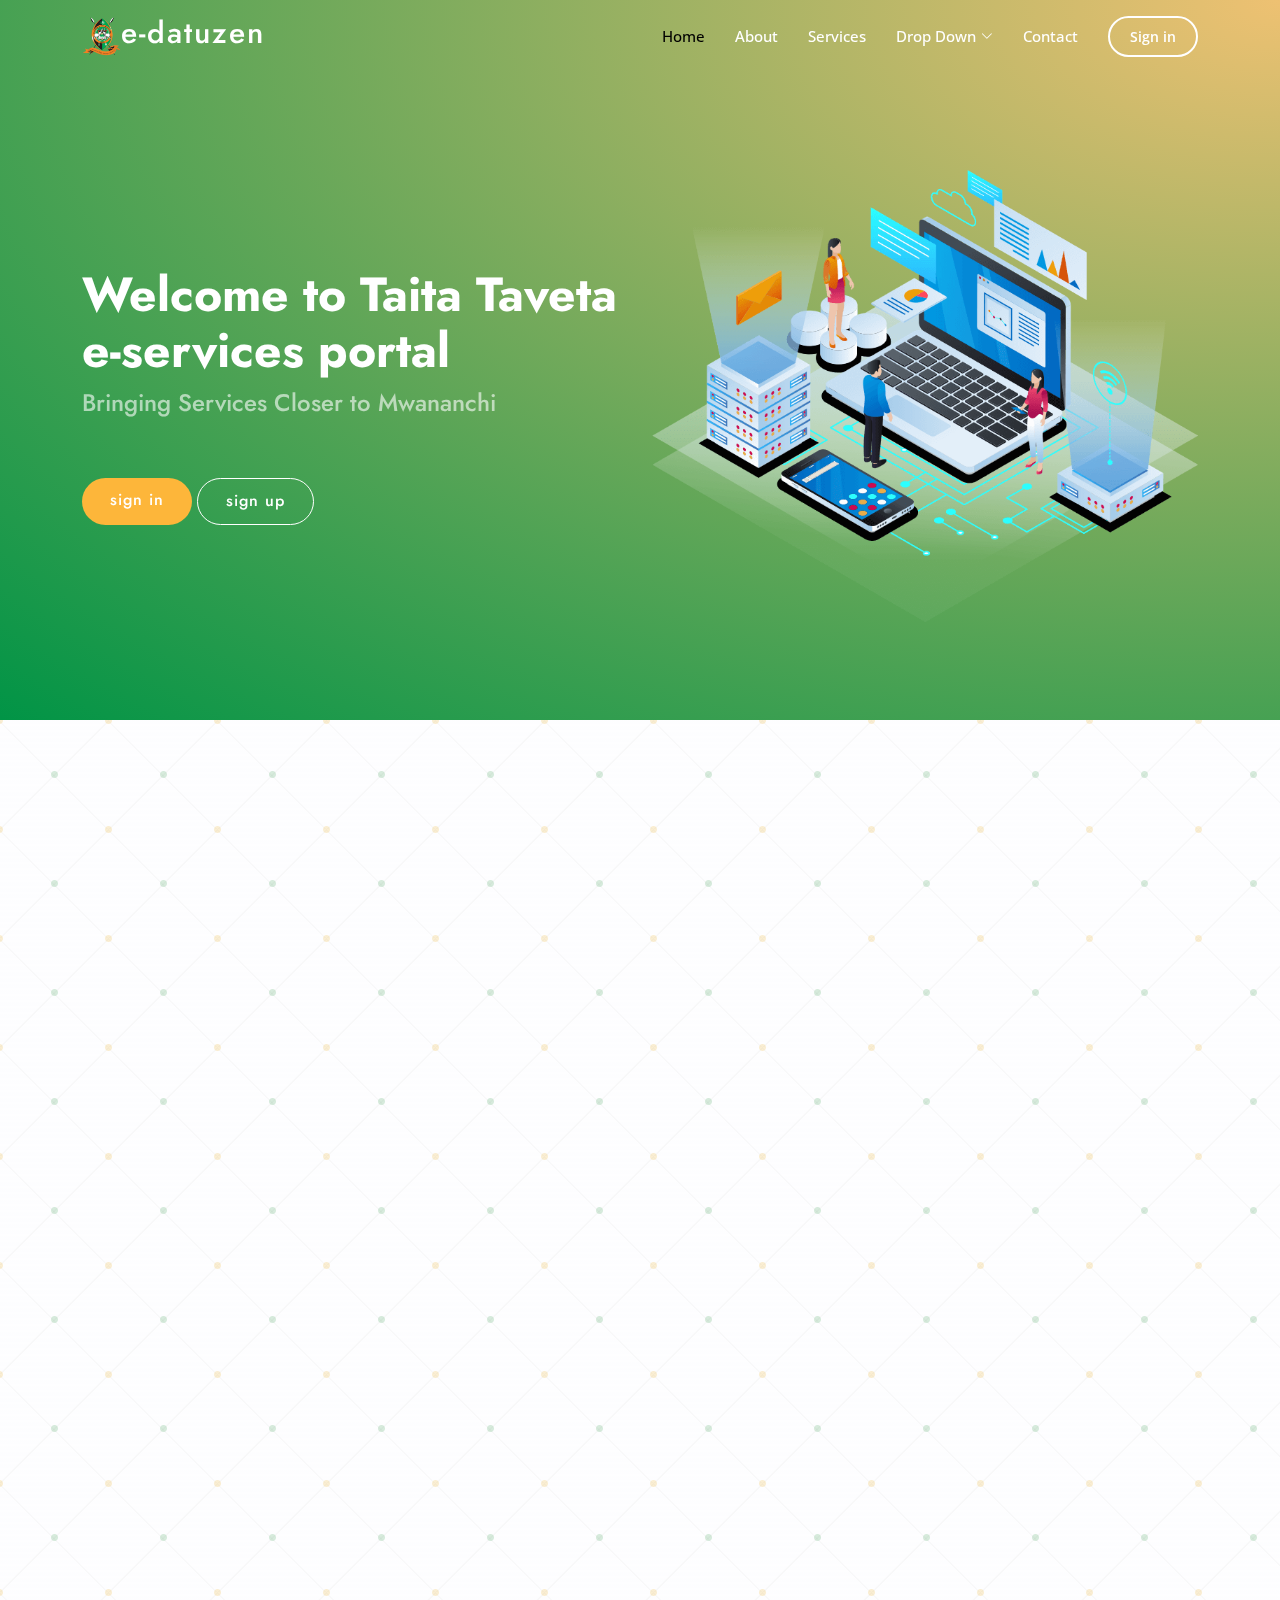
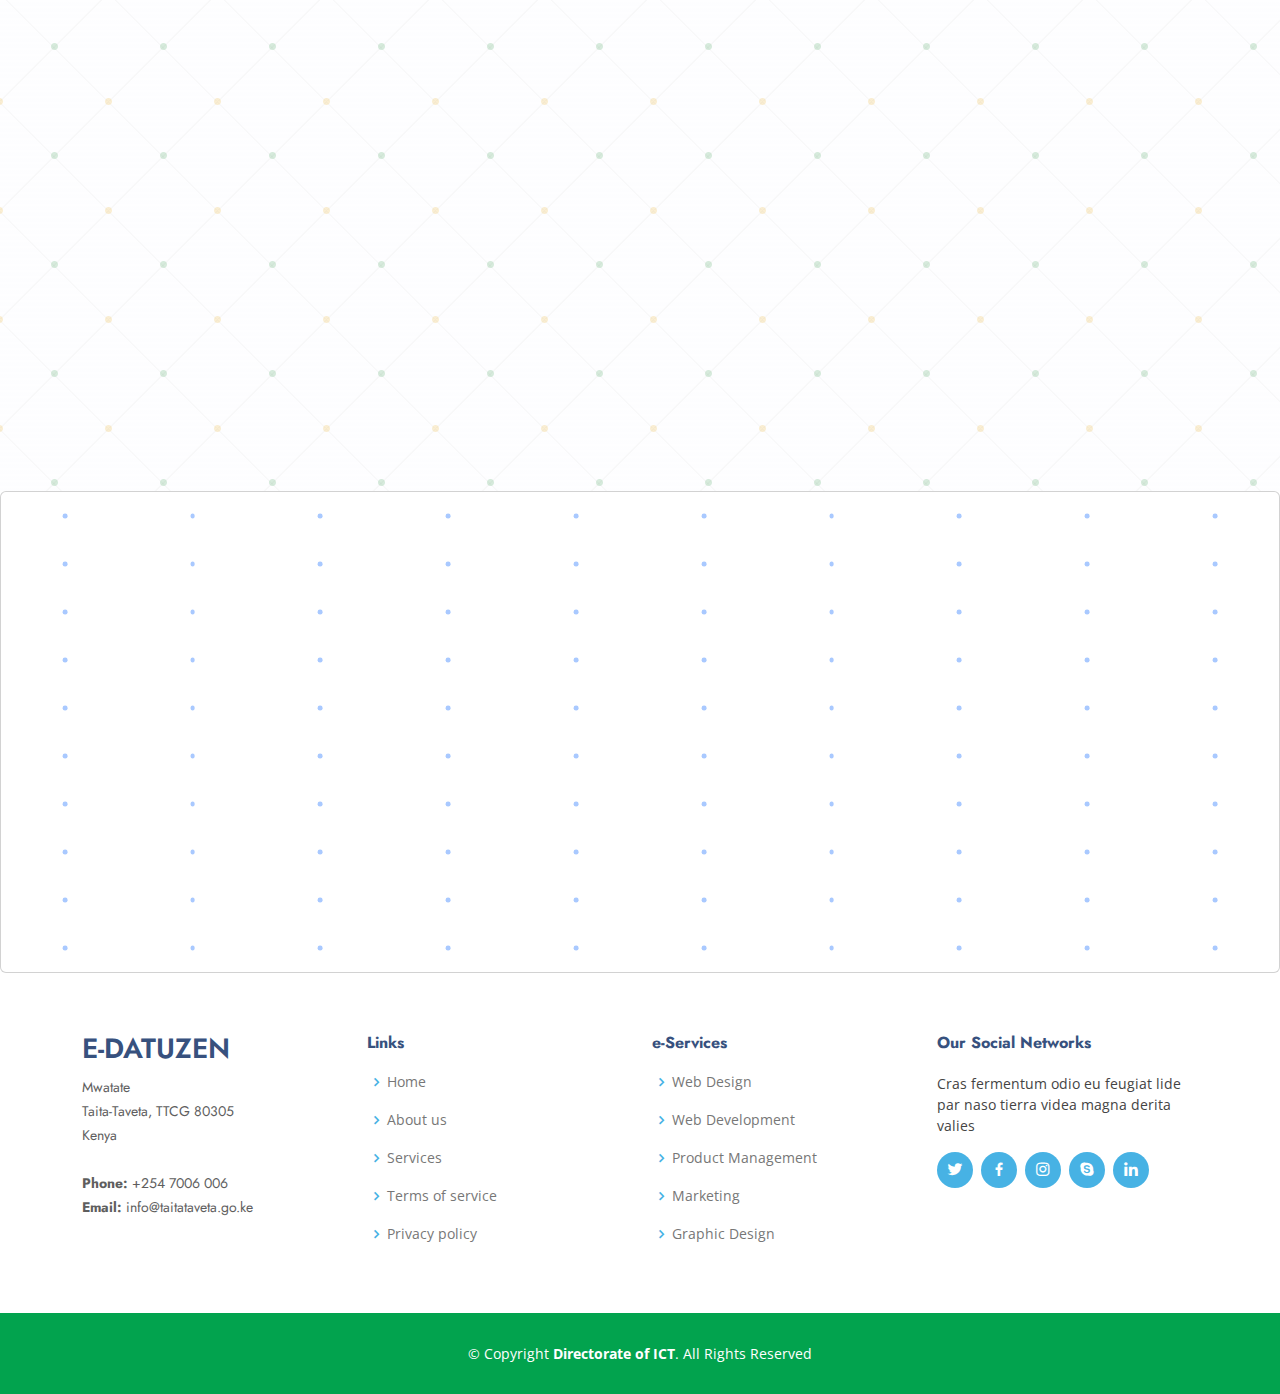
<file: index.html>
<!DOCTYPE html>
<html lang="en">

<head>
  <meta charset="utf-8">
  <meta content="width=device-width, initial-scale=1.0" name="viewport">

  <title>e-datuzen</title>
  <meta content="" name="description">
  <meta content="" name="keywords">

  <!-- Favicons -->
  <link href="assets/img/favicon.png" rel="icon">
  <link href="assets/img/apple-touch-icon.png" rel="apple-touch-icon">

  <!-- Google Fonts -->
  <link
    href="https://fonts.googleapis.com/css?family=Open+Sans:300,300i,400,400i,600,600i,700,700i|Jost:300,300i,400,400i,500,500i,600,600i,700,700i|Poppins:300,300i,400,400i,500,500i,600,600i,700,700i"
    rel="stylesheet">

  <!-- Vendor CSS Files -->
  <link href="assets/vendor/aos/aos.css" rel="stylesheet">
  <link href="assets/vendor/bootstrap/css/bootstrap.min.css" rel="stylesheet">
  <link href="assets/vendor/bootstrap-icons/bootstrap-icons.css" rel="stylesheet">
  <link href="assets/vendor/boxicons/css/boxicons.min.css" rel="stylesheet">
  <link href="assets/vendor/glightbox/css/glightbox.min.css" rel="stylesheet">
  <link href="assets/vendor/remixicon/remixicon.css" rel="stylesheet">
  <link href="assets/vendor/swiper/swiper-bundle.min.css" rel="stylesheet">

  <!-- Template Main CSS File -->
  <link href="assets/css/style.css" rel="stylesheet">
  <link href="assets/css/style2.css" rel="stylesheet">

  <script>
    document.body.style.zoom="90%"
  </script>
</head>

<body class="entire-webpage">

  <!-- ======= Header ======= -->
  <header id="header" class="fixed-top ">
    <div class="container d-flex align-items-center">

      <h1 class="logo me-auto"><a href="index.html"><img src="assets/img/apple-touch-icon.png" alt=""
            srcset="">e-datuzen</a></h1>
      <!-- Uncomment below if you prefer to use an image logo -->
      <!-- <a href="index.html" class="logo me-auto"><img src="assets/img/logo.png" alt="" class="img-fluid"></a>-->

      <nav id="navbar" class="navbar">
        <ul>
          <li><a class="nav-link scrollto active" href="#hero">Home</a></li>
          <li><a class="nav-link scrollto" href="#about">About</a></li>
          <li><a class="nav-link scrollto" href="#services">Services</a></li>
          <li class="dropdown"><a href="#"><span>Drop Down</span> <i class="bi bi-chevron-down"></i></a>
            <ul>
              <li><a href="#">Drop Down 1</a></li>
              <li class="dropdown"><a href="#"><span>Deep Drop Down</span> <i class="bi bi-chevron-right"></i></a>
                <ul>
                  <li><a href="#">Deep Drop Down 1</a></li>
                  <li><a href="#">Deep Drop Down 2</a></li>
                  <li><a href="#">Deep Drop Down 3</a></li>
                  <li><a href="#">Deep Drop Down 4</a></li>
                  <li><a href="#">Deep Drop Down 5</a></li>
                </ul>
              </li>
              <li><a href="#">Drop Down 2</a></li>
              <li><a href="#">Drop Down 3</a></li>
              <li><a href="#">Drop Down 4</a></li>
            </ul>
          </li>
          <li><a class="nav-link scrollto" href="#contact">Contact</a></li>
          <li><a class="getstarted scrollto" href="login.html">Sign in</a></li>
        </ul>
        <i class="bi bi-list mobile-nav-toggle"></i>
      </nav><!-- .navbar -->

    </div>
  </header><!-- End Header -->

  <!-- ======= Hero Section ======= -->
  <section id="hero" class="d-flex align-items-center">

    <div class="container">
      <div class="row">
        <div class="col-lg-6 d-flex flex-column justify-content-center pt-4 pt-lg-0 order-2 order-lg-1"
          data-aos="fade-up" data-aos-delay="200">
          <h1>Welcome to Taita Taveta e-services portal</h1>
          <h2>Bringing Services Closer to Mwananchi</h2>
          <div class="d-flex justify-content-center justify-content-lg-start">
            <a href="login.html" class="btn-get-started scrollto">sign in</a>
            <a href="login.html" class="btn-sign-up scrollto">sign up</a>
            <!-- <a href="https://www.youtube.com/watch?v=jDDaplaOz7Q" class="glightbox btn-watch-video"><i class="bi bi-play-circle"></i><span>Watch Video</span></a> -->
          </div>
        </div>
        <div class="col-lg-6 order-1 order-lg-2 hero-img" data-aos="zoom-in" data-aos-delay="200">
          <img src="assets/img/hero-img.png" class="img-fluid animated" alt="">
        </div>
      </div>
    </div>

  </section><!-- End Hero -->

  <main id="main">

    <!-- ======= Clients Section ======= -->

    <!-- End Cliens Section -->

    <!-- ======= About Us Section ======= -->
    <!-- <section id="about" class="about">
      <div class="container" data-aos="fade-up">

        <div class="section-title">
          <h2>About Us</h2>
        </div>

        <div class="row content">
          <div class="col-lg-6">
            <p>
              Lorem ipsum dolor sit amet, consectetur adipiscing elit, sed do eiusmod tempor incididunt ut labore et dolore
              magna aliqua.
            </p>
            <ul>
              <li><i class="ri-check-double-line"></i> Ullamco laboris nisi ut aliquip ex ea commodo consequat</li>
              <li><i class="ri-check-double-line"></i> Duis aute irure dolor in reprehenderit in voluptate velit</li>
              <li><i class="ri-check-double-line"></i> Ullamco laboris nisi ut aliquip ex ea commodo consequat</li>
            </ul>
          </div>
          <div class="col-lg-6 pt-4 pt-lg-0">
            <p>
              Ullamco laboris nisi ut aliquip ex ea commodo consequat. Duis aute irure dolor in reprehenderit in voluptate
              velit esse cillum dolore eu fugiat nulla pariatur. Excepteur sint occaecat cupidatat non proident, sunt in
              culpa qui officia deserunt mollit anim id est laborum.
            </p>
            <a href="#" class="btn-learn-more">Learn More</a>
          </div>
        </div>

      </div>
    </section> -->
    <!-- End About Us Section -->

    <!-- ======= Why Us Section ======= -->
    <!-- <section id="why-us" class="why-us section-bg">
      <div class="container-fluid" data-aos="fade-up">

        <div class="row">

          <div class="col-lg-7 d-flex flex-column justify-content-center align-items-stretch  order-2 order-lg-1">

            <div class="content">
              <h3>Eum ipsam laborum deleniti <strong>velit pariatur architecto aut nihil</strong></h3>
              <p>
                Lorem ipsum dolor sit amet, consectetur adipiscing elit, sed do eiusmod tempor incididunt ut labore et dolore magna aliqua. Duis aute irure dolor in reprehenderit
              </p>
            </div>

            <div class="accordion-list">
              <ul>
                <li>
                  <a data-bs-toggle="collapse" class="collapse" data-bs-target="#accordion-list-1"><span>01</span> Non consectetur a erat nam at lectus urna duis? <i class="bx bx-chevron-down icon-show"></i><i class="bx bx-chevron-up icon-close"></i></a>
                  <div id="accordion-list-1" class="collapse show" data-bs-parent=".accordion-list">
                    <p>
                      Feugiat pretium nibh ipsum consequat. Tempus iaculis urna id volutpat lacus laoreet non curabitur gravida. Venenatis lectus magna fringilla urna porttitor rhoncus dolor purus non.
                    </p>
                  </div>
                </li>

                <li>
                  <a data-bs-toggle="collapse" data-bs-target="#accordion-list-2" class="collapsed"><span>02</span> Feugiat scelerisque varius morbi enim nunc? <i class="bx bx-chevron-down icon-show"></i><i class="bx bx-chevron-up icon-close"></i></a>
                  <div id="accordion-list-2" class="collapse" data-bs-parent=".accordion-list">
                    <p>
                      Dolor sit amet consectetur adipiscing elit pellentesque habitant morbi. Id interdum velit laoreet id donec ultrices. Fringilla phasellus faucibus scelerisque eleifend donec pretium. Est pellentesque elit ullamcorper dignissim. Mauris ultrices eros in cursus turpis massa tincidunt dui.
                    </p>
                  </div>
                </li>

                <li>
                  <a data-bs-toggle="collapse" data-bs-target="#accordion-list-3" class="collapsed"><span>03</span> Dolor sit amet consectetur adipiscing elit? <i class="bx bx-chevron-down icon-show"></i><i class="bx bx-chevron-up icon-close"></i></a>
                  <div id="accordion-list-3" class="collapse" data-bs-parent=".accordion-list">
                    <p>
                      Eleifend mi in nulla posuere sollicitudin aliquam ultrices sagittis orci. Faucibus pulvinar elementum integer enim. Sem nulla pharetra diam sit amet nisl suscipit. Rutrum tellus pellentesque eu tincidunt. Lectus urna duis convallis convallis tellus. Urna molestie at elementum eu facilisis sed odio morbi quis
                    </p>
                  </div>
                </li>

              </ul>
            </div>

          </div>

          <div class="col-lg-5 align-items-stretch order-1 order-lg-2 img" style='background-image: url("assets/img/why-us.png");' data-aos="zoom-in" data-aos-delay="150">&nbsp;</div>
        </div>

      </div>
    </section> -->
    <!-- End Why Us Section -->

    <!-- ======= Skills Section ======= -->
    <!-- <section id="skills" class="skills">
      <div class="container" data-aos="fade-up">

        <div class="row">
          <div class="col-lg-6 d-flex align-items-center" data-aos="fade-right" data-aos-delay="100">
            <img src="assets/img/skills.png" class="img-fluid" alt="">
          </div>
          <div class="col-lg-6 pt-4 pt-lg-0 content" data-aos="fade-left" data-aos-delay="100">
            <h3>Voluptatem dignissimos provident quasi corporis voluptates</h3>
            <p class="fst-italic">
              Lorem ipsum dolor sit amet, consectetur adipiscing elit, sed do eiusmod tempor incididunt ut labore et dolore
              magna aliqua.
            </p>

            <div class="skills-content">

              <div class="progress">
                <span class="skill">HTML <i class="val">100%</i></span>
                <div class="progress-bar-wrap">
                  <div class="progress-bar" role="progressbar" aria-valuenow="100" aria-valuemin="0" aria-valuemax="100"></div>
                </div>
              </div>

              <div class="progress">
                <span class="skill">CSS <i class="val">90%</i></span>
                <div class="progress-bar-wrap">
                  <div class="progress-bar" role="progressbar" aria-valuenow="90" aria-valuemin="0" aria-valuemax="100"></div>
                </div>
              </div>

              <div class="progress">
                <span class="skill">JavaScript <i class="val">75%</i></span>
                <div class="progress-bar-wrap">
                  <div class="progress-bar" role="progressbar" aria-valuenow="75" aria-valuemin="0" aria-valuemax="100"></div>
                </div>
              </div>

              <div class="progress">
                <span class="skill">Photoshop <i class="val">55%</i></span>
                <div class="progress-bar-wrap">
                  <div class="progress-bar" role="progressbar" aria-valuenow="55" aria-valuemin="0" aria-valuemax="100"></div>
                </div>
              </div>

            </div>

          </div>
        </div>

      </div>
    </section> -->
    <!-- End Skills Section -->

    <!-- ======= Services Section ======= -->
    <section id="services" class="services section-bg">
      <div class="container" data-aos="fade-up">

        <div class="section-title">
          <h2>Departments</h2>
          <!-- <p>Magnam dolores commodi suscipit. Necessitatibus eius consequatur ex aliquid fuga eum quidem. Sit sint consectetur velit. Quisquam quos quisquam cupiditate. Et nemo qui impedit suscipit alias ea. Quia fugiat sit in iste officiis commodi quidem hic quas.</p> -->
        </div>

        <div class="row mt-lg-4 mb-4" style="justify-content: center;">
          <div class="col-xl-3 col-md-6 d-flex align-items-stretch" data-aos="zoom-in" data-aos-delay="100">
            <div class="icon-box border allround">
              <div class="icon"><i class="bx bxl-dribbble"></i></div>
              <h4><a href="">Devolution & Public Service Administration</a></h4>
              <p>Development of Drought and Disaster contingency funds and plans.</p>
            </div>
          </div>

          <div class="col-xl-3 col-md-6 d-flex align-items-stretch mt-4 mt-md-0" data-aos="zoom-in"
            data-aos-delay="200">
            <div class="icon-box allround">
              <div class="icon"><i class="bx bx-file"></i></div>
              <h4><a href="">Finance & Economic Planning</a></h4>
              <p>Developing and implementing financial and economic policies in the county;</p>
            </div>
          </div>

          <div class="col-xl-3 col-md-6 d-flex align-items-stretch mt-4 mt-xl-0" data-aos="zoom-in"
            data-aos-delay="300">
            <div class="icon-box allround">
              <div class="icon"><i class="bx bx-tachometer"></i></div>
              <h4><a href="">Water, Enviroment & Sanitation</a></h4>
              <p>Fair distribution of Water Resources and the recognition that water is a constitutional and human right
                to our citizens</p>
            </div>
          </div>

        </div>

        <div class="row">
          <div class="col-xl-3 col-md-6 d-flex align-items-stretch" data-aos="zoom-in" data-aos-delay="100">
            <div class="icon-box">
              <div class="icon"><i class="bx bxl-dribbble"></i></div>
              <h4><a href="">Lands, Mining & Housing</a></h4>
              <p>Recruit human resource with a capacity to indulge in qualitative and quantitative investigations</p>
            </div>
          </div>

          <div class="col-xl-3 col-md-6 d-flex align-items-stretch mt-4 mt-md-0" data-aos="zoom-in"
            data-aos-delay="200">
            <div class="icon-box">
              <div class="icon"><i class="bx bx-file"></i></div>
              <h4><a href="">Agriculture, Livestock, irrigation & Fisheries</a></h4>
              <p>Increase the acreage under irrigation Promote water harvesting for irrigation;</p>
            </div>
          </div>

          <div class="col-xl-3 col-md-6 d-flex align-items-stretch mt-4 mt-xl-0" data-aos="zoom-in"
            data-aos-delay="300">
            <div class="icon-box">
              <div class="icon"><i class="bx bx-tachometer"></i></div>
              <h4><a href="">Trade, Tourism, Industrialization and Coperative Development</a></h4>
              <p>Training of Traders , Provision of credit and establishment of local and international trade networks.
              </p>
            </div>
          </div>

          <div class="col-xl-3 col-md-6 d-flex align-items-stretch mt-4 mt-xl-0" data-aos="zoom-in"
            data-aos-delay="400">
            <div class="icon-box">
              <div class="icon"><i class="bx bx-layer"></i></div>
              <h4><a href="">Health Services</a></h4>
              <p>Construction and Equipping health facilities with basic diagnostic equipment.</p>
            </div>
          </div>

        </div>
        <div class="row mt-lg-4">
          <div class="col-xl-3 col-md-6 d-flex align-items-stretch" data-aos="zoom-in" data-aos-delay="100">
            <div class="icon-box">
              <div class="icon"><i class="bx bxl-dribbble"></i></div>
              <h4><a href="">Service Delivery, Industrialization, Energy & Tourism</a></h4>
              <p>This department will initially focus on small scale enterprises found within the county with a view to
                enhance efficiency and productivity </p>
            </div>
          </div>

          <div class="col-xl-3 col-md-6 d-flex align-items-stretch mt-4 mt-md-0" data-aos="zoom-in"
            data-aos-delay="200">
            <div class="icon-box">
              <div class="icon"><i class="bx bx-file"></i></div>
              <h4><a href="">Youth,Sports,<br>Gender,<br>Culture & Social Services</a></h4>
              <p>Provide youth with capital to start income generating activities.</p>
            </div>
          </div>

          <div class="col-xl-3 col-md-6 d-flex align-items-stretch mt-4 mt-xl-0" data-aos="zoom-in"
            data-aos-delay="300">
            <div class="icon-box">
              <div class="icon"><i class="bx bx-tachometer"></i></div>
              <h4><a href="">Education, Libraries & Vocational Training Colleges</a></h4>
              <p>Construction of school facilities and provision of teaching and learning facilities.</p>
            </div>
          </div>

          <div class="col-xl-3 col-md-6 d-flex align-items-stretch mt-4 mt-xl-0" data-aos="zoom-in"
            data-aos-delay="400">
            <div class="icon-box">
              <div class="icon"><i class="bx bx-layer"></i></div>
              <h4><a href="">Public Works,Transport & Infustructure</a></h4>
              <p>Upgrading of Major roads to bitumen standard.</p>
            </div>
          </div>

        </div>


      </div>
    </section><!-- End Services Section -->
    <div class="card">
      <div class="card__img">
        <!-- <img src="https://blog.codepen.io/wp-content/uploads/2012/06/Button-Fill-Black-Large.png"> -->
        <div class="card__grid-effect">
          <a class="card__grid-effect-tile" href="#"></a>
          <a class="card__grid-effect-tile" href="#"></a>
          <a class="card__grid-effect-tile" href="#"></a>
          <a class="card__grid-effect-tile" href="#"></a>
          <a class="card__grid-effect-tile" href="#"></a>
          <a class="card__grid-effect-tile" href="#"></a>
          <a class="card__grid-effect-tile" href="#"></a>
          <a class="card__grid-effect-tile" href="#"></a>
          <a class="card__grid-effect-tile" href="#"></a>
          <a class="card__grid-effect-tile" href="#"></a>
          <a class="card__grid-effect-tile" href="#"></a>
          <a class="card__grid-effect-tile" href="#"></a>
          <a class="card__grid-effect-tile" href="#"></a>
          <a class="card__grid-effect-tile" href="#"></a>
          <a class="card__grid-effect-tile" href="#"></a>
          <a class="card__grid-effect-tile" href="#"></a>
          <a class="card__grid-effect-tile" href="#"></a>
          <a class="card__grid-effect-tile" href="#"></a>
          <a class="card__grid-effect-tile" href="#"></a>
          <a class="card__grid-effect-tile" href="#"></a>
          <a class="card__grid-effect-tile" href="#"></a>
          <a class="card__grid-effect-tile" href="#"></a>
          <a class="card__grid-effect-tile" href="#"></a>
          <a class="card__grid-effect-tile" href="#"></a>
          <a class="card__grid-effect-tile" href="#"></a>
          <a class="card__grid-effect-tile" href="#"></a>
          <a class="card__grid-effect-tile" href="#"></a>
          <a class="card__grid-effect-tile" href="#"></a>
          <a class="card__grid-effect-tile" href="#"></a>
          <a class="card__grid-effect-tile" href="#"></a>
          <a class="card__grid-effect-tile" href="#"></a>
          <a class="card__grid-effect-tile" href="#"></a>
          <a class="card__grid-effect-tile" href="#"></a>
          <a class="card__grid-effect-tile" href="#"></a>
          <a class="card__grid-effect-tile" href="#"></a>
          <a class="card__grid-effect-tile" href="#"></a>
          <a class="card__grid-effect-tile" href="#"></a>
          <a class="card__grid-effect-tile" href="#"></a>
          <a class="card__grid-effect-tile" href="#"></a>
          <a class="card__grid-effect-tile" href="#"></a>
          <a class="card__grid-effect-tile" href="#"></a>
          <a class="card__grid-effect-tile" href="#"></a>
          <a class="card__grid-effect-tile" href="#"></a>
          <a class="card__grid-effect-tile" href="#"></a>
          <a class="card__grid-effect-tile" href="#"></a>
          <a class="card__grid-effect-tile" href="#"></a>
          <a class="card__grid-effect-tile" href="#"></a>
          <a class="card__grid-effect-tile" href="#"></a>
          <a class="card__grid-effect-tile" href="#"></a>
          <a class="card__grid-effect-tile" href="#"></a>
          <a class="card__grid-effect-tile" href="#"></a>
          <a class="card__grid-effect-tile" href="#"></a>
          <a class="card__grid-effect-tile" href="#"></a>
          <a class="card__grid-effect-tile" href="#"></a>
          <a class="card__grid-effect-tile" href="#"></a>
          <a class="card__grid-effect-tile" href="#"></a>
          <a class="card__grid-effect-tile" href="#"></a>
          <a class="card__grid-effect-tile" href="#"></a>
          <a class="card__grid-effect-tile" href="#"></a>
          <a class="card__grid-effect-tile" href="#"></a>
          <a class="card__grid-effect-tile" href="#"></a>
          <a class="card__grid-effect-tile" href="#"></a>
          <a class="card__grid-effect-tile" href="#"></a>
          <a class="card__grid-effect-tile" href="#"></a>
          <a class="card__grid-effect-tile" href="#"></a>
          <a class="card__grid-effect-tile" href="#"></a>
          <a class="card__grid-effect-tile" href="#"></a>
          <a class="card__grid-effect-tile" href="#"></a>
          <a class="card__grid-effect-tile" href="#"></a>
          <a class="card__grid-effect-tile" href="#"></a>
          <a class="card__grid-effect-tile" href="#"></a>
          <a class="card__grid-effect-tile" href="#"></a>
          <a class="card__grid-effect-tile" href="#"></a>
          <a class="card__grid-effect-tile" href="#"></a>
          <a class="card__grid-effect-tile" href="#"></a>
          <a class="card__grid-effect-tile" href="#"></a>
          <a class="card__grid-effect-tile" href="#"></a>
          <a class="card__grid-effect-tile" href="#"></a>
          <a class="card__grid-effect-tile" href="#"></a>
          <a class="card__grid-effect-tile" href="#"></a>
          <a class="card__grid-effect-tile" href="#"></a>
          <a class="card__grid-effect-tile" href="#"></a>
          <a class="card__grid-effect-tile" href="#"></a>
          <a class="card__grid-effect-tile" href="#"></a>
          <a class="card__grid-effect-tile" href="#"></a>
          <a class="card__grid-effect-tile" href="#"></a>
          <a class="card__grid-effect-tile" href="#"></a>
          <a class="card__grid-effect-tile" href="#"></a>
          <a class="card__grid-effect-tile" href="#"></a>
          <a class="card__grid-effect-tile" href="#"></a>
          <a class="card__grid-effect-tile" href="#"></a>
          <a class="card__grid-effect-tile" href="#"></a>
          <a class="card__grid-effect-tile" href="#"></a>
          <a class="card__grid-effect-tile" href="#"></a>
          <a class="card__grid-effect-tile" href="#"></a>
          <a class="card__grid-effect-tile" href="#"></a>
          <a class="card__grid-effect-tile" href="#"></a>
          <a class="card__grid-effect-tile" href="#"></a>
          <a class="card__grid-effect-tile" href="#"></a>
          <a class="card__grid-effect-tile" href="#"></a>
        </div>
      </div>
    </div>
    <!-- ======= Cta Section ======= -->
    <!-- <section id="cta" class="cta">
      <div class="container" data-aos="zoom-in">

        <div class="row">
          <div class="col-lg-9 text-center text-lg-start">
            <h3>Call To Action</h3>
            <p> Duis aute irure dolor in reprehenderit in voluptate velit esse cillum dolore eu fugiat nulla pariatur. Excepteur sint occaecat cupidatat non proident, sunt in culpa qui officia deserunt mollit anim id est laborum.</p>
          </div>
          <div class="col-lg-3 cta-btn-container text-center">
            <a class="cta-btn align-middle" href="#">Call To Action</a>
          </div>
        </div>

      </div>
    </section> -->
    <!-- End Cta Section -->

    <!-- ======= Portfolio Section ======= -->
    <!-- <section id="portfolio" class="portfolio">
      <div class="container" data-aos="fade-up">

        <div class="section-title">
          <h2>Portfolio</h2>
          <p>Magnam dolores commodi suscipit. Necessitatibus eius consequatur ex aliquid fuga eum quidem. Sit sint consectetur velit. Quisquam quos quisquam cupiditate. Et nemo qui impedit suscipit alias ea. Quia fugiat sit in iste officiis commodi quidem hic quas.</p>
        </div>

        <ul id="portfolio-flters" class="d-flex justify-content-center" data-aos="fade-up" data-aos-delay="100">
          <li data-filter="*" class="filter-active">All</li>
          <li data-filter=".filter-app">App</li>
          <li data-filter=".filter-card">Card</li>
          <li data-filter=".filter-web">Web</li>
        </ul>

        <div class="row portfolio-container" data-aos="fade-up" data-aos-delay="200">

          <div class="col-lg-4 col-md-6 portfolio-item filter-app">
            <div class="portfolio-img"><img src="assets/img/portfolio/portfolio-1.jpg" class="img-fluid" alt=""></div>
            <div class="portfolio-info">
              <h4>App 1</h4>
              <p>App</p>
              <a href="assets/img/portfolio/portfolio-1.jpg" data-gallery="portfolioGallery" class="portfolio-lightbox preview-link" title="App 1"><i class="bx bx-plus"></i></a>
              <a href="portfolio-details.html" class="details-link" title="More Details"><i class="bx bx-link"></i></a>
            </div>
          </div>

          <div class="col-lg-4 col-md-6 portfolio-item filter-web">
            <div class="portfolio-img"><img src="assets/img/portfolio/portfolio-2.jpg" class="img-fluid" alt=""></div>
            <div class="portfolio-info">
              <h4>Web 3</h4>
              <p>Web</p>
              <a href="assets/img/portfolio/portfolio-2.jpg" data-gallery="portfolioGallery" class="portfolio-lightbox preview-link" title="Web 3"><i class="bx bx-plus"></i></a>
              <a href="portfolio-details.html" class="details-link" title="More Details"><i class="bx bx-link"></i></a>
            </div>
          </div>

          <div class="col-lg-4 col-md-6 portfolio-item filter-app">
            <div class="portfolio-img"><img src="assets/img/portfolio/portfolio-3.jpg" class="img-fluid" alt=""></div>
            <div class="portfolio-info">
              <h4>App 2</h4>
              <p>App</p>
              <a href="assets/img/portfolio/portfolio-3.jpg" data-gallery="portfolioGallery" class="portfolio-lightbox preview-link" title="App 2"><i class="bx bx-plus"></i></a>
              <a href="portfolio-details.html" class="details-link" title="More Details"><i class="bx bx-link"></i></a>
            </div>
          </div>

          <div class="col-lg-4 col-md-6 portfolio-item filter-card">
            <div class="portfolio-img"><img src="assets/img/portfolio/portfolio-4.jpg" class="img-fluid" alt=""></div>
            <div class="portfolio-info">
              <h4>Card 2</h4>
              <p>Card</p>
              <a href="assets/img/portfolio/portfolio-4.jpg" data-gallery="portfolioGallery" class="portfolio-lightbox preview-link" title="Card 2"><i class="bx bx-plus"></i></a>
              <a href="portfolio-details.html" class="details-link" title="More Details"><i class="bx bx-link"></i></a>
            </div>
          </div>

          <div class="col-lg-4 col-md-6 portfolio-item filter-web">
            <div class="portfolio-img"><img src="assets/img/portfolio/portfolio-5.jpg" class="img-fluid" alt=""></div>
            <div class="portfolio-info">
              <h4>Web 2</h4>
              <p>Web</p>
              <a href="assets/img/portfolio/portfolio-5.jpg" data-gallery="portfolioGallery" class="portfolio-lightbox preview-link" title="Web 2"><i class="bx bx-plus"></i></a>
              <a href="portfolio-details.html" class="details-link" title="More Details"><i class="bx bx-link"></i></a>
            </div>
          </div>

          <div class="col-lg-4 col-md-6 portfolio-item filter-app">
            <div class="portfolio-img"><img src="assets/img/portfolio/portfolio-6.jpg" class="img-fluid" alt=""></div>
            <div class="portfolio-info">
              <h4>App 3</h4>
              <p>App</p>
              <a href="assets/img/portfolio/portfolio-6.jpg" data-gallery="portfolioGallery" class="portfolio-lightbox preview-link" title="App 3"><i class="bx bx-plus"></i></a>
              <a href="portfolio-details.html" class="details-link" title="More Details"><i class="bx bx-link"></i></a>
            </div>
          </div>

          <div class="col-lg-4 col-md-6 portfolio-item filter-card">
            <div class="portfolio-img"><img src="assets/img/portfolio/portfolio-7.jpg" class="img-fluid" alt=""></div>
            <div class="portfolio-info">
              <h4>Card 1</h4>
              <p>Card</p>
              <a href="assets/img/portfolio/portfolio-7.jpg" data-gallery="portfolioGallery" class="portfolio-lightbox preview-link" title="Card 1"><i class="bx bx-plus"></i></a>
              <a href="portfolio-details.html" class="details-link" title="More Details"><i class="bx bx-link"></i></a>
            </div>
          </div>

          <div class="col-lg-4 col-md-6 portfolio-item filter-card">
            <div class="portfolio-img"><img src="assets/img/portfolio/portfolio-8.jpg" class="img-fluid" alt=""></div>
            <div class="portfolio-info">
              <h4>Card 3</h4>
              <p>Card</p>
              <a href="assets/img/portfolio/portfolio-8.jpg" data-gallery="portfolioGallery" class="portfolio-lightbox preview-link" title="Card 3"><i class="bx bx-plus"></i></a>
              <a href="portfolio-details.html" class="details-link" title="More Details"><i class="bx bx-link"></i></a>
            </div>
          </div>

          <div class="col-lg-4 col-md-6 portfolio-item filter-web">
            <div class="portfolio-img"><img src="assets/img/portfolio/portfolio-9.jpg" class="img-fluid" alt=""></div>
            <div class="portfolio-info">
              <h4>Web 3</h4>
              <p>Web</p>
              <a href="assets/img/portfolio/portfolio-9.jpg" data-gallery="portfolioGallery" class="portfolio-lightbox preview-link" title="Web 3"><i class="bx bx-plus"></i></a>
              <a href="portfolio-details.html" class="details-link" title="More Details"><i class="bx bx-link"></i></a>
            </div>
          </div>

        </div>

      </div>
    </section> -->
    <!-- End Portfolio Section -->

    <!-- ======= Team Section ======= -->
    <!-- <section id="team" class="team section-bg">
      <div class="container" data-aos="fade-up">

        <div class="section-title">
          <h2>Team</h2>
          <p>Magnam dolores commodi suscipit. Necessitatibus eius consequatur ex aliquid fuga eum quidem. Sit sint consectetur velit. Quisquam quos quisquam cupiditate. Et nemo qui impedit suscipit alias ea. Quia fugiat sit in iste officiis commodi quidem hic quas.</p>
        </div>

        <div class="row">

          <div class="col-lg-6">
            <div class="member d-flex align-items-start" data-aos="zoom-in" data-aos-delay="100">
              <div class="pic"><img src="assets/img/team/team-1.jpg" class="img-fluid" alt=""></div>
              <div class="member-info">
                <h4>Walter White</h4>
                <span>Chief Executive Officer</span>
                <p>Explicabo voluptatem mollitia et repellat qui dolorum quasi</p>
                <div class="social">
                  <a href=""><i class="ri-twitter-fill"></i></a>
                  <a href=""><i class="ri-facebook-fill"></i></a>
                  <a href=""><i class="ri-instagram-fill"></i></a>
                  <a href=""> <i class="ri-linkedin-box-fill"></i> </a>
                </div>
              </div>
            </div>
          </div>

          <div class="col-lg-6 mt-4 mt-lg-0">
            <div class="member d-flex align-items-start" data-aos="zoom-in" data-aos-delay="200">
              <div class="pic"><img src="assets/img/team/team-2.jpg" class="img-fluid" alt=""></div>
              <div class="member-info">
                <h4>Sarah Jhonson</h4>
                <span>Product Manager</span>
                <p>Aut maiores voluptates amet et quis praesentium qui senda para</p>
                <div class="social">
                  <a href=""><i class="ri-twitter-fill"></i></a>
                  <a href=""><i class="ri-facebook-fill"></i></a>
                  <a href=""><i class="ri-instagram-fill"></i></a>
                  <a href=""> <i class="ri-linkedin-box-fill"></i> </a>
                </div>
              </div>
            </div>
          </div>

          <div class="col-lg-6 mt-4">
            <div class="member d-flex align-items-start" data-aos="zoom-in" data-aos-delay="300">
              <div class="pic"><img src="assets/img/team/team-3.jpg" class="img-fluid" alt=""></div>
              <div class="member-info">
                <h4>William Anderson</h4>
                <span>CTO</span>
                <p>Quisquam facilis cum velit laborum corrupti fuga rerum quia</p>
                <div class="social">
                  <a href=""><i class="ri-twitter-fill"></i></a>
                  <a href=""><i class="ri-facebook-fill"></i></a>
                  <a href=""><i class="ri-instagram-fill"></i></a>
                  <a href=""> <i class="ri-linkedin-box-fill"></i> </a>
                </div>
              </div>
            </div>
          </div>

          <div class="col-lg-6 mt-4">
            <div class="member d-flex align-items-start" data-aos="zoom-in" data-aos-delay="400">
              <div class="pic"><img src="assets/img/team/team-4.jpg" class="img-fluid" alt=""></div>
              <div class="member-info">
                <h4>Amanda Jepson</h4>
                <span>Accountant</span>
                <p>Dolorum tempora officiis odit laborum officiis et et accusamus</p>
                <div class="social">
                  <a href=""><i class="ri-twitter-fill"></i></a>
                  <a href=""><i class="ri-facebook-fill"></i></a>
                  <a href=""><i class="ri-instagram-fill"></i></a>
                  <a href=""> <i class="ri-linkedin-box-fill"></i> </a>
                </div>
              </div>
            </div>
          </div>

        </div>

      </div>
    </section> -->
    <!-- End Team Section -->

    <!-- ======= Pricing Section ======= -->
    <!-- <section id="pricing" class="pricing">
      <div class="container" data-aos="fade-up">

        <div class="section-title">
          <h2>Pricing</h2>
          <p>Magnam dolores commodi suscipit. Necessitatibus eius consequatur ex aliquid fuga eum quidem. Sit sint consectetur velit. Quisquam quos quisquam cupiditate. Et nemo qui impedit suscipit alias ea. Quia fugiat sit in iste officiis commodi quidem hic quas.</p>
        </div>

        <div class="row">

          <div class="col-lg-4" data-aos="fade-up" data-aos-delay="100">
            <div class="box">
              <h3>Free Plan</h3>
              <h4><sup>$</sup>0<span>per month</span></h4>
              <ul>
                <li><i class="bx bx-check"></i> Quam adipiscing vitae proin</li>
                <li><i class="bx bx-check"></i> Nec feugiat nisl pretium</li>
                <li><i class="bx bx-check"></i> Nulla at volutpat diam uteera</li>
                <li class="na"><i class="bx bx-x"></i> <span>Pharetra massa massa ultricies</span></li>
                <li class="na"><i class="bx bx-x"></i> <span>Massa ultricies mi quis hendrerit</span></li>
              </ul>
              <a href="#" class="buy-btn">Get Started</a>
            </div>
          </div>

          <div class="col-lg-4 mt-4 mt-lg-0" data-aos="fade-up" data-aos-delay="200">
            <div class="box featured">
              <h3>Business Plan</h3>
              <h4><sup>$</sup>29<span>per month</span></h4>
              <ul>
                <li><i class="bx bx-check"></i> Quam adipiscing vitae proin</li>
                <li><i class="bx bx-check"></i> Nec feugiat nisl pretium</li>
                <li><i class="bx bx-check"></i> Nulla at volutpat diam uteera</li>
                <li><i class="bx bx-check"></i> Pharetra massa massa ultricies</li>
                <li><i class="bx bx-check"></i> Massa ultricies mi quis hendrerit</li>
              </ul>
              <a href="#" class="buy-btn">Get Started</a>
            </div>
          </div>

          <div class="col-lg-4 mt-4 mt-lg-0" data-aos="fade-up" data-aos-delay="300">
            <div class="box">
              <h3>Developer Plan</h3>
              <h4><sup>$</sup>49<span>per month</span></h4>
              <ul>
                <li><i class="bx bx-check"></i> Quam adipiscing vitae proin</li>
                <li><i class="bx bx-check"></i> Nec feugiat nisl pretium</li>
                <li><i class="bx bx-check"></i> Nulla at volutpat diam uteera</li>
                <li><i class="bx bx-check"></i> Pharetra massa massa ultricies</li>
                <li><i class="bx bx-check"></i> Massa ultricies mi quis hendrerit</li>
              </ul>
              <a href="#" class="buy-btn">Get Started</a>
            </div>
          </div>

        </div>

      </div>
    </section> -->
    <!-- End Pricing Section -->

    <!-- ======= Frequently Asked Questions Section ======= -->
    <!-- <section id="faq" class="faq section-bg">
      <div class="container" data-aos="fade-up">

        <div class="section-title">
          <h2>Frequently Asked Questions</h2>
          <p>Magnam dolores commodi suscipit. Necessitatibus eius consequatur ex aliquid fuga eum quidem. Sit sint consectetur velit. Quisquam quos quisquam cupiditate. Et nemo qui impedit suscipit alias ea. Quia fugiat sit in iste officiis commodi quidem hic quas.</p>
        </div>

        <div class="faq-list">
          <ul>
            <li data-aos="fade-up" data-aos-delay="100">
              <i class="bx bx-help-circle icon-help"></i> <a data-bs-toggle="collapse" class="collapse" data-bs-target="#faq-list-1">Non consectetur a erat nam at lectus urna duis? <i class="bx bx-chevron-down icon-show"></i><i class="bx bx-chevron-up icon-close"></i></a>
              <div id="faq-list-1" class="collapse show" data-bs-parent=".faq-list">
                <p>
                  Feugiat pretium nibh ipsum consequat. Tempus iaculis urna id volutpat lacus laoreet non curabitur gravida. Venenatis lectus magna fringilla urna porttitor rhoncus dolor purus non.
                </p>
              </div>
            </li>

            <li data-aos="fade-up" data-aos-delay="200">
              <i class="bx bx-help-circle icon-help"></i> <a data-bs-toggle="collapse" data-bs-target="#faq-list-2" class="collapsed">Feugiat scelerisque varius morbi enim nunc? <i class="bx bx-chevron-down icon-show"></i><i class="bx bx-chevron-up icon-close"></i></a>
              <div id="faq-list-2" class="collapse" data-bs-parent=".faq-list">
                <p>
                  Dolor sit amet consectetur adipiscing elit pellentesque habitant morbi. Id interdum velit laoreet id donec ultrices. Fringilla phasellus faucibus scelerisque eleifend donec pretium. Est pellentesque elit ullamcorper dignissim. Mauris ultrices eros in cursus turpis massa tincidunt dui.
                </p>
              </div>
            </li>

            <li data-aos="fade-up" data-aos-delay="300">
              <i class="bx bx-help-circle icon-help"></i> <a data-bs-toggle="collapse" data-bs-target="#faq-list-3" class="collapsed">Dolor sit amet consectetur adipiscing elit? <i class="bx bx-chevron-down icon-show"></i><i class="bx bx-chevron-up icon-close"></i></a>
              <div id="faq-list-3" class="collapse" data-bs-parent=".faq-list">
                <p>
                  Eleifend mi in nulla posuere sollicitudin aliquam ultrices sagittis orci. Faucibus pulvinar elementum integer enim. Sem nulla pharetra diam sit amet nisl suscipit. Rutrum tellus pellentesque eu tincidunt. Lectus urna duis convallis convallis tellus. Urna molestie at elementum eu facilisis sed odio morbi quis
                </p>
              </div>
            </li>

            <li data-aos="fade-up" data-aos-delay="400">
              <i class="bx bx-help-circle icon-help"></i> <a data-bs-toggle="collapse" data-bs-target="#faq-list-4" class="collapsed">Tempus quam pellentesque nec nam aliquam sem et tortor consequat? <i class="bx bx-chevron-down icon-show"></i><i class="bx bx-chevron-up icon-close"></i></a>
              <div id="faq-list-4" class="collapse" data-bs-parent=".faq-list">
                <p>
                  Molestie a iaculis at erat pellentesque adipiscing commodo. Dignissim suspendisse in est ante in. Nunc vel risus commodo viverra maecenas accumsan. Sit amet nisl suscipit adipiscing bibendum est. Purus gravida quis blandit turpis cursus in.
                </p>
              </div>
            </li>

            <li data-aos="fade-up" data-aos-delay="500">
              <i class="bx bx-help-circle icon-help"></i> <a data-bs-toggle="collapse" data-bs-target="#faq-list-5" class="collapsed">Tortor vitae purus faucibus ornare. Varius vel pharetra vel turpis nunc eget lorem dolor? <i class="bx bx-chevron-down icon-show"></i><i class="bx bx-chevron-up icon-close"></i></a>
              <div id="faq-list-5" class="collapse" data-bs-parent=".faq-list">
                <p>
                  Laoreet sit amet cursus sit amet dictum sit amet justo. Mauris vitae ultricies leo integer malesuada nunc vel. Tincidunt eget nullam non nisi est sit amet. Turpis nunc eget lorem dolor sed. Ut venenatis tellus in metus vulputate eu scelerisque.
                </p>
              </div>
            </li>

          </ul>
        </div>

      </div>
    </section> -->
    <!-- End Frequently Asked Questions Section -->

    <!-- ======= Contact Section ======= -->
    <!-- <section id="contact" class="contact">
      <div class="container" data-aos="fade-up">

        <div class="section-title">
          <h2>Contact</h2>
          <p>Magnam dolores commodi suscipit. Necessitatibus eius consequatur ex aliquid fuga eum quidem. Sit sint consectetur velit. Quisquam quos quisquam cupiditate. Et nemo qui impedit suscipit alias ea. Quia fugiat sit in iste officiis commodi quidem hic quas.</p>
        </div>

        <div class="row">

          <div class="col-lg-5 d-flex align-items-stretch">
            <div class="info">
              <div class="address">
                <i class="bi bi-geo-alt"></i>
                <h4>Location:</h4>
                <p>A108 Adam Street, New York, NY 535022</p>
              </div>

              <div class="email">
                <i class="bi bi-envelope"></i>
                <h4>Email:</h4>
                <p>info@example.com</p>
              </div>

              <div class="phone">
                <i class="bi bi-phone"></i>
                <h4>Call:</h4>
                <p>+1 5589 55488 55s</p>
              </div>

              <iframe src="https://www.google.com/maps/embed?pb=!1m14!1m8!1m3!1d12097.433213460943!2d-74.0062269!3d40.7101282!3m2!1i1024!2i768!4f13.1!3m3!1m2!1s0x0%3A0xb89d1fe6bc499443!2sDowntown+Conference+Center!5e0!3m2!1smk!2sbg!4v1539943755621" frameborder="0" style="border:0; width: 100%; height: 290px;" allowfullscreen></iframe>
            </div>

          </div>

          <div class="col-lg-7 mt-5 mt-lg-0 d-flex align-items-stretch">
            <form action="forms/contact.php" method="post" role="form" class="php-email-form">
              <div class="row">
                <div class="form-group col-md-6">
                  <label for="name">Your Name</label>
                  <input type="text" name="name" class="form-control" id="name" required>
                </div>
                <div class="form-group col-md-6">
                  <label for="name">Your Email</label>
                  <input type="email" class="form-control" name="email" id="email" required>
                </div>
              </div>
              <div class="form-group">
                <label for="name">Subject</label>
                <input type="text" class="form-control" name="subject" id="subject" required>
              </div>
              <div class="form-group">
                <label for="name">Message</label>
                <textarea class="form-control" name="message" rows="10" required></textarea>
              </div>
              <div class="my-3">
                <div class="loading">Loading</div>
                <div class="error-message"></div>
                <div class="sent-message">Your message has been sent. Thank you!</div>
              </div>
              <div class="text-center"><button type="submit">Send Message</button></div>
            </form>
          </div>

        </div>

      </div>
    </section> -->
    <!-- End Contact Section -->

  </main><!-- End #main -->

  <!-- ======= Footer ======= -->
  <footer id="footer">

    <!-- <div class="footer-newsletter">
      <div class="container">
        <div class="row justify-content-center">
          <div class="col-lg-6">
            <h4>Join Our Newsletter</h4>
            <p>Tamen quem nulla quae legam multos aute sint culpa legam noster magna</p>
            <form action="" method="post">
              <input type="email" name="email"><input type="submit" value="Subscribe">
            </form>
          </div>
        </div>
      </div>
    </div> -->

    <div class="footer-top">
      <div class="container">
        <div class="row">

          <div class="col-lg-3 col-md-6 footer-contact">
            <h3>e-datuzen</h3>
            <p>
              Mwatate <br>
              Taita-Taveta, TTCG 80305<br>
              Kenya <br><br>
              <strong>Phone:</strong> +254 7006 006<br>
              <strong>Email:</strong> info@taitataveta.go.ke<br>
            </p>
          </div>

          <div class="col-lg-3 col-md-6 footer-links">
            <h4>Links</h4>
            <ul>
              <li><i class="bx bx-chevron-right"></i> <a href="#">Home</a></li>
              <li><i class="bx bx-chevron-right"></i> <a href="#">About us</a></li>
              <li><i class="bx bx-chevron-right"></i> <a href="#">Services</a></li>
              <li><i class="bx bx-chevron-right"></i> <a href="#">Terms of service</a></li>
              <li><i class="bx bx-chevron-right"></i> <a href="#">Privacy policy</a></li>
            </ul>
          </div>

          <div class="col-lg-3 col-md-6 footer-links">
            <h4>e-Services</h4>
            <ul>
              <li><i class="bx bx-chevron-right"></i> <a href="#">Web Design</a></li>
              <li><i class="bx bx-chevron-right"></i> <a href="#">Web Development</a></li>
              <li><i class="bx bx-chevron-right"></i> <a href="#">Product Management</a></li>
              <li><i class="bx bx-chevron-right"></i> <a href="#">Marketing</a></li>
              <li><i class="bx bx-chevron-right"></i> <a href="#">Graphic Design</a></li>
            </ul>
          </div>

          <div class="col-lg-3 col-md-6 footer-links">
            <h4>Our Social Networks</h4>
            <p>Cras fermentum odio eu feugiat lide par naso tierra videa magna derita valies</p>
            <div class="social-links mt-3">
              <a href="#" class="twitter"><i class="bx bxl-twitter"></i></a>
              <a href="#" class="facebook"><i class="bx bxl-facebook"></i></a>
              <a href="#" class="instagram"><i class="bx bxl-instagram"></i></a>
              <a href="#" class="google-plus"><i class="bx bxl-skype"></i></a>
              <a href="#" class="linkedin"><i class="bx bxl-linkedin"></i></a>
            </div>
          </div>

        </div>
      </div>
    </div>

    <div class="container footer-bottom clearfix">
      <div class="copyright">
        &copy; Copyright <strong><span>Directorate of ICT</span></strong>. All Rights Reserved
      </div>

    </div>
  </footer><!-- End Footer -->

  <!-- <div id="preloader"></div> -->
  <a href="#" class="back-to-top d-flex align-items-center justify-content-center"><i
      class="bi bi-arrow-up-short"></i></a>

  <!-- Vendor JS Files -->
  <script src="assets/vendor/aos/aos.js"></script>
  <script src="assets/vendor/bootstrap/js/bootstrap.bundle.min.js"></script>
  <script src="assets/vendor/glightbox/js/glightbox.min.js"></script>
  <script src="assets/vendor/isotope-layout/isotope.pkgd.min.js"></script>
  <script src="assets/vendor/swiper/swiper-bundle.min.js"></script>
  <script src="assets/vendor/waypoints/noframework.waypoints.js"></script>
  <script src="assets/vendor/php-email-form/validate.js"></script>

  <!-- Template Main JS File -->
  <script src="assets/js/main.js"></script>

</body>

</html>
</file>
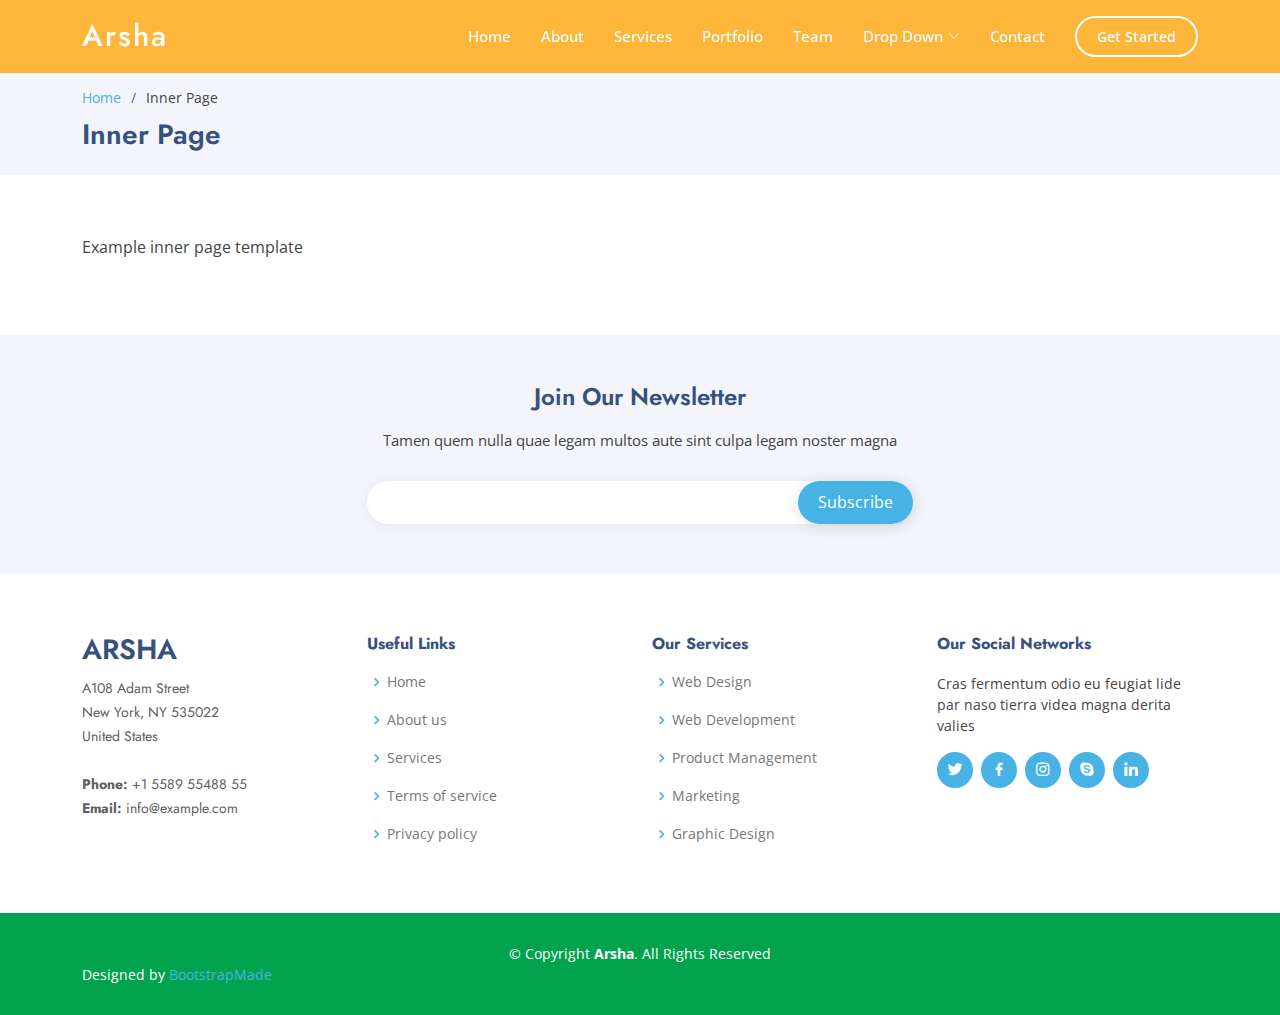
<file: inner-page.html>
<!DOCTYPE html>
<html lang="en">

<head>
  <meta charset="utf-8">
  <meta content="width=device-width, initial-scale=1.0" name="viewport">

  <title>Inner Page - Arsha Bootstrap Template</title>
  <meta content="" name="description">
  <meta content="" name="keywords">

  <!-- Favicons -->
  <link href="assets/img/favicon.png" rel="icon">
  <link href="assets/img/apple-touch-icon.png" rel="apple-touch-icon">

  <!-- Google Fonts -->
  <link href="https://fonts.googleapis.com/css?family=Open+Sans:300,300i,400,400i,600,600i,700,700i|Jost:300,300i,400,400i,500,500i,600,600i,700,700i|Poppins:300,300i,400,400i,500,500i,600,600i,700,700i" rel="stylesheet">

  <!-- Vendor CSS Files -->
  <link href="assets/vendor/aos/aos.css" rel="stylesheet">
  <link href="assets/vendor/bootstrap/css/bootstrap.min.css" rel="stylesheet">
  <link href="assets/vendor/bootstrap-icons/bootstrap-icons.css" rel="stylesheet">
  <link href="assets/vendor/boxicons/css/boxicons.min.css" rel="stylesheet">
  <link href="assets/vendor/glightbox/css/glightbox.min.css" rel="stylesheet">
  <link href="assets/vendor/remixicon/remixicon.css" rel="stylesheet">
  <link href="assets/vendor/swiper/swiper-bundle.min.css" rel="stylesheet">

  <!-- Template Main CSS File -->
  <link href="assets/css/style.css" rel="stylesheet">

  <!-- =======================================================
  * Template Name: Arsha - v4.10.0
  * Template URL: https://bootstrapmade.com/arsha-free-bootstrap-html-template-corporate/
  * Author: BootstrapMade.com
  * License: https://bootstrapmade.com/license/
  ======================================================== -->
</head>

<body>

  <!-- ======= Header ======= -->
  <header id="header" class="fixed-top header-inner-pages">
    <div class="container d-flex align-items-center">

      <h1 class="logo me-auto"><a href="index.html">Arsha</a></h1>
      <!-- Uncomment below if you prefer to use an image logo -->
      <!-- <a href="index.html" class="logo me-auto"><img src="assets/img/logo.png" alt="" class="img-fluid"></a>-->

      <nav id="navbar" class="navbar">
        <ul>
          <li><a class="nav-link scrollto " href="#hero">Home</a></li>
          <li><a class="nav-link scrollto" href="#about">About</a></li>
          <li><a class="nav-link scrollto" href="#services">Services</a></li>
          <li><a class="nav-link   scrollto" href="#portfolio">Portfolio</a></li>
          <li><a class="nav-link scrollto" href="#team">Team</a></li>
          <li class="dropdown"><a href="#"><span>Drop Down</span> <i class="bi bi-chevron-down"></i></a>
            <ul>
              <li><a href="#">Drop Down 1</a></li>
              <li class="dropdown"><a href="#"><span>Deep Drop Down</span> <i class="bi bi-chevron-right"></i></a>
                <ul>
                  <li><a href="#">Deep Drop Down 1</a></li>
                  <li><a href="#">Deep Drop Down 2</a></li>
                  <li><a href="#">Deep Drop Down 3</a></li>
                  <li><a href="#">Deep Drop Down 4</a></li>
                  <li><a href="#">Deep Drop Down 5</a></li>
                </ul>
              </li>
              <li><a href="#">Drop Down 2</a></li>
              <li><a href="#">Drop Down 3</a></li>
              <li><a href="#">Drop Down 4</a></li>
            </ul>
          </li>
          <li><a class="nav-link scrollto" href="#contact">Contact</a></li>
          <li><a class="getstarted scrollto" href="#about">Get Started</a></li>
        </ul>
        <i class="bi bi-list mobile-nav-toggle"></i>
      </nav><!-- .navbar -->

    </div>
  </header><!-- End Header -->

  <main id="main">

    <!-- ======= Breadcrumbs ======= -->
    <section id="breadcrumbs" class="breadcrumbs">
      <div class="container">

        <ol>
          <li><a href="index.html">Home</a></li>
          <li>Inner Page</li>
        </ol>
        <h2>Inner Page</h2>

      </div>
    </section><!-- End Breadcrumbs -->

    <section class="inner-page">
      <div class="container">
        <p>
          Example inner page template
        </p>
      </div>
    </section>

  </main><!-- End #main -->

  <!-- ======= Footer ======= -->
  <footer id="footer">

    <div class="footer-newsletter">
      <div class="container">
        <div class="row justify-content-center">
          <div class="col-lg-6">
            <h4>Join Our Newsletter</h4>
            <p>Tamen quem nulla quae legam multos aute sint culpa legam noster magna</p>
            <form action="" method="post">
              <input type="email" name="email"><input type="submit" value="Subscribe">
            </form>
          </div>
        </div>
      </div>
    </div>

    <div class="footer-top">
      <div class="container">
        <div class="row">

          <div class="col-lg-3 col-md-6 footer-contact">
            <h3>Arsha</h3>
            <p>
              A108 Adam Street <br>
              New York, NY 535022<br>
              United States <br><br>
              <strong>Phone:</strong> +1 5589 55488 55<br>
              <strong>Email:</strong> info@example.com<br>
            </p>
          </div>

          <div class="col-lg-3 col-md-6 footer-links">
            <h4>Useful Links</h4>
            <ul>
              <li><i class="bx bx-chevron-right"></i> <a href="#">Home</a></li>
              <li><i class="bx bx-chevron-right"></i> <a href="#">About us</a></li>
              <li><i class="bx bx-chevron-right"></i> <a href="#">Services</a></li>
              <li><i class="bx bx-chevron-right"></i> <a href="#">Terms of service</a></li>
              <li><i class="bx bx-chevron-right"></i> <a href="#">Privacy policy</a></li>
            </ul>
          </div>

          <div class="col-lg-3 col-md-6 footer-links">
            <h4>Our Services</h4>
            <ul>
              <li><i class="bx bx-chevron-right"></i> <a href="#">Web Design</a></li>
              <li><i class="bx bx-chevron-right"></i> <a href="#">Web Development</a></li>
              <li><i class="bx bx-chevron-right"></i> <a href="#">Product Management</a></li>
              <li><i class="bx bx-chevron-right"></i> <a href="#">Marketing</a></li>
              <li><i class="bx bx-chevron-right"></i> <a href="#">Graphic Design</a></li>
            </ul>
          </div>

          <div class="col-lg-3 col-md-6 footer-links">
            <h4>Our Social Networks</h4>
            <p>Cras fermentum odio eu feugiat lide par naso tierra videa magna derita valies</p>
            <div class="social-links mt-3">
              <a href="#" class="twitter"><i class="bx bxl-twitter"></i></a>
              <a href="#" class="facebook"><i class="bx bxl-facebook"></i></a>
              <a href="#" class="instagram"><i class="bx bxl-instagram"></i></a>
              <a href="#" class="google-plus"><i class="bx bxl-skype"></i></a>
              <a href="#" class="linkedin"><i class="bx bxl-linkedin"></i></a>
            </div>
          </div>

        </div>
      </div>
    </div>

    <div class="container footer-bottom clearfix">
      <div class="copyright">
        &copy; Copyright <strong><span>Arsha</span></strong>. All Rights Reserved
      </div>
      <div class="credits">
        <!-- All the links in the footer should remain intact. -->
        <!-- You can delete the links only if you purchased the pro version. -->
        <!-- Licensing information: https://bootstrapmade.com/license/ -->
        <!-- Purchase the pro version with working PHP/AJAX contact form: https://bootstrapmade.com/arsha-free-bootstrap-html-template-corporate/ -->
        Designed by <a href="https://bootstrapmade.com/">BootstrapMade</a>
      </div>
    </div>
  </footer><!-- End Footer -->

  <div id="preloader"></div>
  <a href="#" class="back-to-top d-flex align-items-center justify-content-center"><i class="bi bi-arrow-up-short"></i></a>

  <!-- Vendor JS Files -->
  <script src="assets/vendor/aos/aos.js"></script>
  <script src="assets/vendor/bootstrap/js/bootstrap.bundle.min.js"></script>
  <script src="assets/vendor/glightbox/js/glightbox.min.js"></script>
  <script src="assets/vendor/isotope-layout/isotope.pkgd.min.js"></script>
  <script src="assets/vendor/swiper/swiper-bundle.min.js"></script>
  <script src="assets/vendor/waypoints/noframework.waypoints.js"></script>
  <script src="assets/vendor/php-email-form/validate.js"></script>

  <!-- Template Main JS File -->
  <script src="assets/js/main.js"></script>

</body>

</html>
</file>
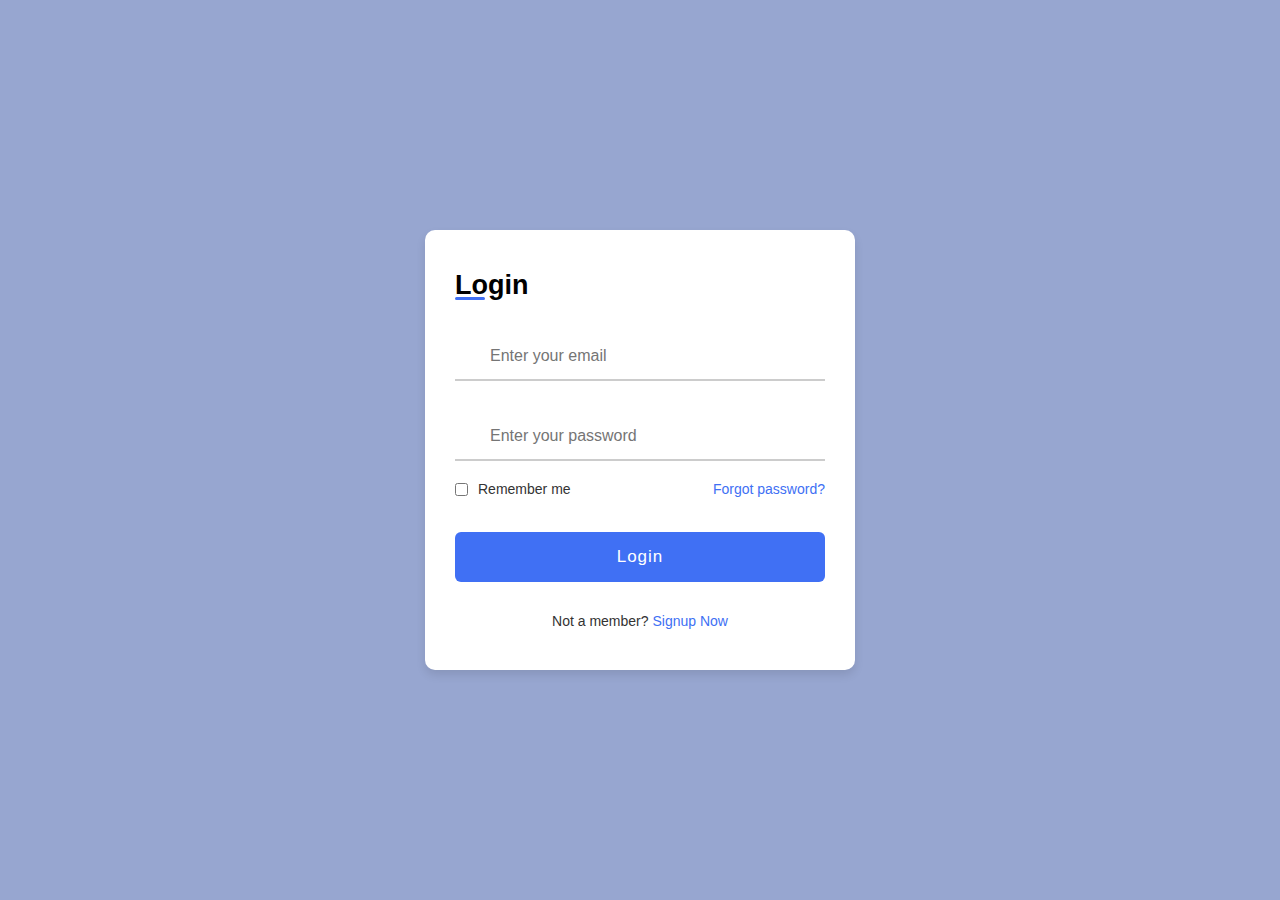
<file: login.html>
<!DOCTYPE html>
<!-- === Coding by CodingLab | www.codinglabweb.com === -->
<html lang="en">

<head>
    <meta charset="UTF-8">
    <meta http-equiv="X-UA-Compatible" content="IE=edge">
    <meta name="viewport" content="width=device-width, initial-scale=1.0">

    <!-- ===== Iconscout CSS ===== -->
    <link rel="stylesheet" href="https://unicons.iconscout.com/release/v4.0.0/css/line.css">

    <!-- ===== CSS ===== -->
    <link rel="stylesheet" href="styless.css">

    <!--<title>Login & Registration Form</title>-->
</head>

<body>

    <div class="container">
        <div class="forms">
            <div class="form login">
                <span class="title">Login</span>

                <form action="#">
                    <div class="input-field">
                        <input type="text" placeholder="Enter your email" required>
                        <i class="uil uil-envelope icon"></i>
                    </div>
                    <div class="input-field">
                        <input type="password" class="password" placeholder="Enter your password" required>
                        <i class="uil uil-lock icon"></i>
                        <i class="uil uil-eye-slash showHidePw"></i>
                    </div>

                    <div class="checkbox-text">
                        <div class="checkbox-content">
                            <input type="checkbox" id="logCheck">
                            <label for="logCheck" class="text">Remember me</label>
                        </div>

                        <a href="#" class="text">Forgot password?</a>
                    </div>

                    <div class="input-field button">
                        <input href="index.html" type="submit" value="Login">
                    </div>

                    <div class="login-signup">
                        <span class="text">Not a member?
                            <a href="#" class="text signup-link">Signup Now</a>
                        </span>
                    </div>
                </form>

            </div>

            <!-- Registration Form -->
            <div class="form signup">
                <span class="title">Registration</span>

                <form action="#">
                    <div class="input-field">
                        <input type="text" placeholder="Enter your name" required>
                        <i class="uil uil-user"></i>
                    </div>
                    <div class="input-field">
                        <input type="text" placeholder="Enter your email" required>
                        <i class="uil uil-envelope icon"></i>
                    </div>
                    <div class="input-field">
                        <input type="password" class="password" placeholder="Create a password" required>
                        <i class="uil uil-lock icon"></i>
                    </div>
                    <div class="input-field">
                        <input type="password" class="password" placeholder="Confirm a password" required>
                        <i class="uil uil-lock icon"></i>
                        <i class="uil uil-eye-slash showHidePw"></i>
                    </div>

                    <div class="checkbox-text">
                        <div class="checkbox-content">
                            <input type="checkbox" id="termCon">
                            <label for="termCon" class="text">I accepted all terms and conditions</label>
                        </div>
                    </div>

                    <div class="input-field button">
                        <input type="submit" value="Signup">
                    </div>

                    <div class="login-signup">
                        <span class="text">Already a member?
                            <a href="#" class="text login-link">Login Now</a>
                        </span>
                    </div>
                </form>

            </div>
        </div>
    </div>

    <script src="styles.js"></script>
</body>

</html>
</file>
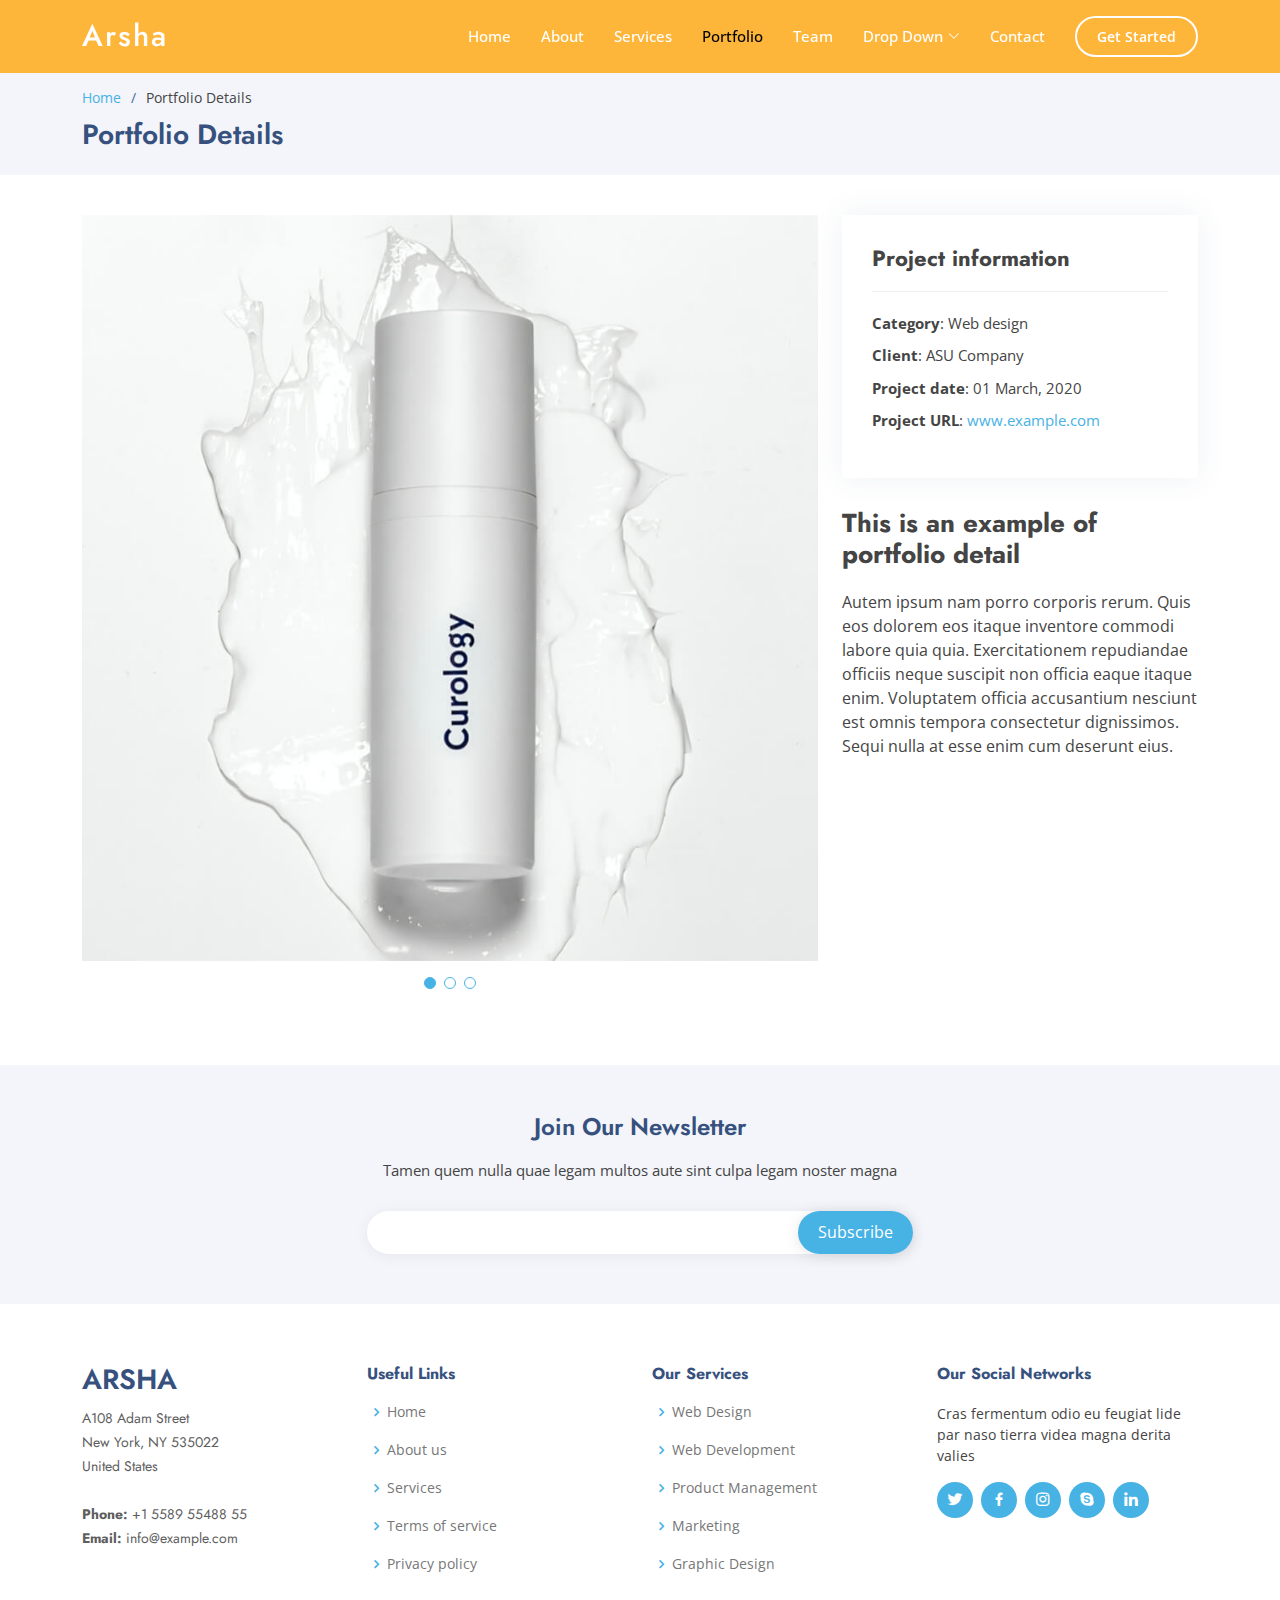
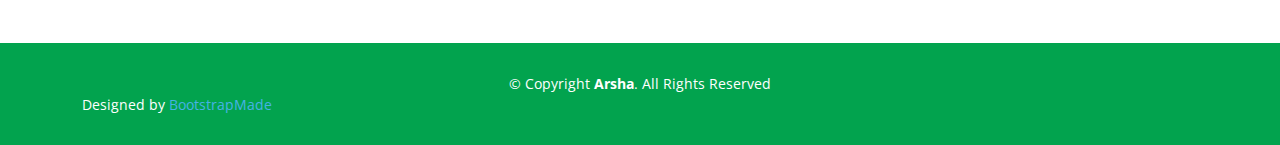
<file: portfolio-details.html>
<!DOCTYPE html>
<html lang="en">

<head>
  <meta charset="utf-8">
  <meta content="width=device-width, initial-scale=1.0" name="viewport">

  <title>Portfolio Details - Arsha Bootstrap Template</title>
  <meta content="" name="description">
  <meta content="" name="keywords">

  <!-- Favicons -->
  <link href="assets/img/favicon.png" rel="icon">
  <link href="assets/img/apple-touch-icon.png" rel="apple-touch-icon">

  <!-- Google Fonts -->
  <link href="https://fonts.googleapis.com/css?family=Open+Sans:300,300i,400,400i,600,600i,700,700i|Jost:300,300i,400,400i,500,500i,600,600i,700,700i|Poppins:300,300i,400,400i,500,500i,600,600i,700,700i" rel="stylesheet">

  <!-- Vendor CSS Files -->
  <link href="assets/vendor/aos/aos.css" rel="stylesheet">
  <link href="assets/vendor/bootstrap/css/bootstrap.min.css" rel="stylesheet">
  <link href="assets/vendor/bootstrap-icons/bootstrap-icons.css" rel="stylesheet">
  <link href="assets/vendor/boxicons/css/boxicons.min.css" rel="stylesheet">
  <link href="assets/vendor/glightbox/css/glightbox.min.css" rel="stylesheet">
  <link href="assets/vendor/remixicon/remixicon.css" rel="stylesheet">
  <link href="assets/vendor/swiper/swiper-bundle.min.css" rel="stylesheet">

  <!-- Template Main CSS File -->
  <link href="assets/css/style.css" rel="stylesheet">

  <!-- =======================================================
  * Template Name: Arsha - v4.10.0
  * Template URL: https://bootstrapmade.com/arsha-free-bootstrap-html-template-corporate/
  * Author: BootstrapMade.com
  * License: https://bootstrapmade.com/license/
  ======================================================== -->
</head>

<body>

  <!-- ======= Header ======= -->
  <header id="header" class="fixed-top header-inner-pages">
    <div class="container d-flex align-items-center">

      <h1 class="logo me-auto"><a href="index.html">Arsha</a></h1>
      <!-- Uncomment below if you prefer to use an image logo -->
      <!-- <a href="index.html" class="logo me-auto"><img src="assets/img/logo.png" alt="" class="img-fluid"></a>-->

      <nav id="navbar" class="navbar">
        <ul>
          <li><a class="nav-link scrollto " href="#hero">Home</a></li>
          <li><a class="nav-link scrollto" href="#about">About</a></li>
          <li><a class="nav-link scrollto" href="#services">Services</a></li>
          <li><a class="nav-link  active scrollto" href="#portfolio">Portfolio</a></li>
          <li><a class="nav-link scrollto" href="#team">Team</a></li>
          <li class="dropdown"><a href="#"><span>Drop Down</span> <i class="bi bi-chevron-down"></i></a>
            <ul>
              <li><a href="#">Drop Down 1</a></li>
              <li class="dropdown"><a href="#"><span>Deep Drop Down</span> <i class="bi bi-chevron-right"></i></a>
                <ul>
                  <li><a href="#">Deep Drop Down 1</a></li>
                  <li><a href="#">Deep Drop Down 2</a></li>
                  <li><a href="#">Deep Drop Down 3</a></li>
                  <li><a href="#">Deep Drop Down 4</a></li>
                  <li><a href="#">Deep Drop Down 5</a></li>
                </ul>
              </li>
              <li><a href="#">Drop Down 2</a></li>
              <li><a href="#">Drop Down 3</a></li>
              <li><a href="#">Drop Down 4</a></li>
            </ul>
          </li>
          <li><a class="nav-link scrollto" href="#contact">Contact</a></li>
          <li><a class="getstarted scrollto" href="#about">Get Started</a></li>
        </ul>
        <i class="bi bi-list mobile-nav-toggle"></i>
      </nav><!-- .navbar -->

    </div>
  </header><!-- End Header -->

  <main id="main">

    <!-- ======= Breadcrumbs ======= -->
    <section id="breadcrumbs" class="breadcrumbs">
      <div class="container">

        <ol>
          <li><a href="index.html">Home</a></li>
          <li>Portfolio Details</li>
        </ol>
        <h2>Portfolio Details</h2>

      </div>
    </section><!-- End Breadcrumbs -->

    <!-- ======= Portfolio Details Section ======= -->
    <section id="portfolio-details" class="portfolio-details">
      <div class="container">

        <div class="row gy-4">

          <div class="col-lg-8">
            <div class="portfolio-details-slider swiper">
              <div class="swiper-wrapper align-items-center">

                <div class="swiper-slide">
                  <img src="assets/img/portfolio/portfolio-1.jpg" alt="">
                </div>

                <div class="swiper-slide">
                  <img src="assets/img/portfolio/portfolio-2.jpg" alt="">
                </div>

                <div class="swiper-slide">
                  <img src="assets/img/portfolio/portfolio-3.jpg" alt="">
                </div>

              </div>
              <div class="swiper-pagination"></div>
            </div>
          </div>

          <div class="col-lg-4">
            <div class="portfolio-info">
              <h3>Project information</h3>
              <ul>
                <li><strong>Category</strong>: Web design</li>
                <li><strong>Client</strong>: ASU Company</li>
                <li><strong>Project date</strong>: 01 March, 2020</li>
                <li><strong>Project URL</strong>: <a href="#">www.example.com</a></li>
              </ul>
            </div>
            <div class="portfolio-description">
              <h2>This is an example of portfolio detail</h2>
              <p>
                Autem ipsum nam porro corporis rerum. Quis eos dolorem eos itaque inventore commodi labore quia quia. Exercitationem repudiandae officiis neque suscipit non officia eaque itaque enim. Voluptatem officia accusantium nesciunt est omnis tempora consectetur dignissimos. Sequi nulla at esse enim cum deserunt eius.
              </p>
            </div>
          </div>

        </div>

      </div>
    </section><!-- End Portfolio Details Section -->

  </main><!-- End #main -->

  <!-- ======= Footer ======= -->
  <footer id="footer">

    <div class="footer-newsletter">
      <div class="container">
        <div class="row justify-content-center">
          <div class="col-lg-6">
            <h4>Join Our Newsletter</h4>
            <p>Tamen quem nulla quae legam multos aute sint culpa legam noster magna</p>
            <form action="" method="post">
              <input type="email" name="email"><input type="submit" value="Subscribe">
            </form>
          </div>
        </div>
      </div>
    </div>

    <div class="footer-top">
      <div class="container">
        <div class="row">

          <div class="col-lg-3 col-md-6 footer-contact">
            <h3>Arsha</h3>
            <p>
              A108 Adam Street <br>
              New York, NY 535022<br>
              United States <br><br>
              <strong>Phone:</strong> +1 5589 55488 55<br>
              <strong>Email:</strong> info@example.com<br>
            </p>
          </div>

          <div class="col-lg-3 col-md-6 footer-links">
            <h4>Useful Links</h4>
            <ul>
              <li><i class="bx bx-chevron-right"></i> <a href="#">Home</a></li>
              <li><i class="bx bx-chevron-right"></i> <a href="#">About us</a></li>
              <li><i class="bx bx-chevron-right"></i> <a href="#">Services</a></li>
              <li><i class="bx bx-chevron-right"></i> <a href="#">Terms of service</a></li>
              <li><i class="bx bx-chevron-right"></i> <a href="#">Privacy policy</a></li>
            </ul>
          </div>

          <div class="col-lg-3 col-md-6 footer-links">
            <h4>Our Services</h4>
            <ul>
              <li><i class="bx bx-chevron-right"></i> <a href="#">Web Design</a></li>
              <li><i class="bx bx-chevron-right"></i> <a href="#">Web Development</a></li>
              <li><i class="bx bx-chevron-right"></i> <a href="#">Product Management</a></li>
              <li><i class="bx bx-chevron-right"></i> <a href="#">Marketing</a></li>
              <li><i class="bx bx-chevron-right"></i> <a href="#">Graphic Design</a></li>
            </ul>
          </div>

          <div class="col-lg-3 col-md-6 footer-links">
            <h4>Our Social Networks</h4>
            <p>Cras fermentum odio eu feugiat lide par naso tierra videa magna derita valies</p>
            <div class="social-links mt-3">
              <a href="#" class="twitter"><i class="bx bxl-twitter"></i></a>
              <a href="#" class="facebook"><i class="bx bxl-facebook"></i></a>
              <a href="#" class="instagram"><i class="bx bxl-instagram"></i></a>
              <a href="#" class="google-plus"><i class="bx bxl-skype"></i></a>
              <a href="#" class="linkedin"><i class="bx bxl-linkedin"></i></a>
            </div>
          </div>

        </div>
      </div>
    </div>

    <div class="container footer-bottom clearfix">
      <div class="copyright">
        &copy; Copyright <strong><span>Arsha</span></strong>. All Rights Reserved
      </div>
      <div class="credits">
        <!-- All the links in the footer should remain intact. -->
        <!-- You can delete the links only if you purchased the pro version. -->
        <!-- Licensing information: https://bootstrapmade.com/license/ -->
        <!-- Purchase the pro version with working PHP/AJAX contact form: https://bootstrapmade.com/arsha-free-bootstrap-html-template-corporate/ -->
        Designed by <a href="https://bootstrapmade.com/">BootstrapMade</a>
      </div>
    </div>
  </footer><!-- End Footer -->

  <div id="preloader"></div>
  <a href="#" class="back-to-top d-flex align-items-center justify-content-center"><i class="bi bi-arrow-up-short"></i></a>

  <!-- Vendor JS Files -->
  <script src="assets/vendor/aos/aos.js"></script>
  <script src="assets/vendor/bootstrap/js/bootstrap.bundle.min.js"></script>
  <script src="assets/vendor/glightbox/js/glightbox.min.js"></script>
  <script src="assets/vendor/isotope-layout/isotope.pkgd.min.js"></script>
  <script src="assets/vendor/swiper/swiper-bundle.min.js"></script>
  <script src="assets/vendor/waypoints/noframework.waypoints.js"></script>
  <script src="assets/vendor/php-email-form/validate.js"></script>

  <!-- Template Main JS File -->
  <script src="assets/js/main.js"></script>

</body>

</html>
</file>
<file: assets/css/style2.css>
.card_t {
    background: #fff;
    border-radius: 2rem;
    box-shadow: 0 0 10rem -5rem;
    /* overflow: hidden; */
}

.card__img {
    position: relative;
    height: 30rem;
    /* width: 30rem; */
    display: flex;
    align-items: center;
    justify-content: center;
}

.card__img>img {
    /* width: 10rem; */
    position: relative;
    z-index: 1;
    pointer-events: none;
}

.card__grid-effect {
    position: absolute;
    z-index: 0;
    inset: 0;
    display: grid;
    /* grid-template-columns: repeat(10, 1fr); */
    grid-template-columns: repeat(10, 1fr);
    /* grid-template-rows: repeat(10, 1fr); */
    grid-template-rows: repeat(10, 1fr);
}

.card__grid-effect-tile {
    position: relative;
}

.card__grid-effect-tile:before {
    content: '';
    color: #a9c9ff;
    position: absolute;
    top: 50%;
    left: 50%;
    transform: translate(-50%, -50%);
    height: 0.3rem;
    width: 0.3rem;
    border-radius: 50%;
    background: #a9c9ff;
    transition: 500ms linear all;
    box-shadow: 0 0 0, 3rem 0 0 -0.3rem, -3rem 0 0 -0.3rem, 0 -3rem 0 -0.3rem, 0 3rem 0 -0.3rem, 3rem 3rem 0 -0.45rem, 3rem -3rem 0 -0.45rem, -3rem 3rem 0 -0.45rem, -3rem -3rem 0 -0.45rem, 3rem 6rem 0 -0.9rem, 3rem -6rem 0 -0.9rem, -3rem 6rem 0 -0.9rem, -3rem -6rem 0 -0.9rem, 3rem 9rem 0 -1.35rem, 3rem -9rem 0 -1.35rem, -3rem 9rem 0 -1.35rem, -3rem -9rem 0 -1.35rem, 3rem 12rem 0 -1.8rem, 3rem -12rem 0 -1.8rem, -3rem 12rem 0 -1.8rem, -3rem -12rem 0 -1.8rem, 6rem 0 0 -0.6rem, -6rem 0 0 -0.6rem, 0 -6rem 0 -0.6rem, 0 6rem 0 -0.6rem, 6rem 3rem 0 -0.9rem, 6rem -3rem 0 -0.9rem, -6rem 3rem 0 -0.9rem, -6rem -3rem 0 -0.9rem, 6rem 6rem 0 -1.8rem, 6rem -6rem 0 -1.8rem, -6rem 6rem 0 -1.8rem, -6rem -6rem 0 -1.8rem, 6rem 9rem 0 -2.7rem, 6rem -9rem 0 -2.7rem, -6rem 9rem 0 -2.7rem, -6rem -9rem 0 -2.7rem, 6rem 12rem 0 -3.6rem, 6rem -12rem 0 -3.6rem, -6rem 12rem 0 -3.6rem, -6rem -12rem 0 -3.6rem, 9rem 0 0 -0.9rem, -9rem 0 0 -0.9rem, 0 -9rem 0 -0.9rem, 0 9rem 0 -0.9rem, 9rem 3rem 0 -1.35rem, 9rem -3rem 0 -1.35rem, -9rem 3rem 0 -1.35rem, -9rem -3rem 0 -1.35rem, 9rem 6rem 0 -2.7rem, 9rem -6rem 0 -2.7rem, -9rem 6rem 0 -2.7rem, -9rem -6rem 0 -2.7rem, 9rem 9rem 0 -4.05rem, 9rem -9rem 0 -4.05rem, -9rem 9rem 0 -4.05rem, -9rem -9rem 0 -4.05rem, 9rem 12rem 0 -5.4rem, 9rem -12rem 0 -5.4rem, -9rem 12rem 0 -5.4rem, -9rem -12rem 0 -5.4rem, 12rem 0 0 -1.2rem, -12rem 0 0 -1.2rem, 0 -12rem 0 -1.2rem, 0 12rem 0 -1.2rem, 12rem 3rem 0 -1.8rem, 12rem -3rem 0 -1.8rem, -12rem 3rem 0 -1.8rem, -12rem -3rem 0 -1.8rem, 12rem 6rem 0 -3.6rem, 12rem -6rem 0 -3.6rem, -12rem 6rem 0 -3.6rem, -12rem -6rem 0 -3.6rem, 12rem 9rem 0 -5.4rem, 12rem -9rem 0 -5.4rem, -12rem 9rem 0 -5.4rem, -12rem -9rem 0 -5.4rem, 12rem 12rem 0 -7.2rem, 12rem -12rem 0 -7.2rem, -12rem 12rem 0 -7.2rem, -12rem -12rem 0 -7.2rem;
}

.card__grid-effect-tile:hover:before {
    height: 3rem;
    width: 3rem;
    transition: 70ms linear all;
}


.services {
    background:
        radial-gradient(rgba(236, 173, 26, 0.191) 3px, transparent 4px),
        radial-gradient(rgba(0, 131, 28, 0.153) 3px, transparent 4px),
        linear-gradient(#f3f5fa13 4px, transparent 0),
        linear-gradient(45deg, transparent 74px, transparent 75px, #a4a4a411 75px, #a4a4a411 76px, transparent 77px, transparent 109px),
        linear-gradient(-45deg, transparent 75px, transparent 76px, #a4a4a411 76px, #a4a4a411 77px, transparent 78px, transparent 109px),
        #f3f5fa13;
    background-size: 109px 109px, 109px 109px, 100% 6px, 109px 109px, 109px 109px;
    background-position: 54px 55px, 0px 0px, 0px 0px, 0px 0px, 0px 0px;
}

/* #hero {
    background:
        radial-gradient(rgba(236, 173, 26, 0.191) 3px, transparent 4px),
        radial-gradient(rgba(0, 131, 28, 0.153) 3px, transparent 4px),
        linear-gradient(#5ABD6E 4px, transparent 0),
        linear-gradient(45deg, transparent 74px, transparent 75px, #a4a4a411 75px, #a4a4a411 76px, transparent 77px, transparent 109px),
        linear-gradient(-45deg, transparent 75px, transparent 76px, #a4a4a411 76px, #a4a4a411 77px, transparent 78px, transparent 109px),
        #5ABD6E;
    background-size: 109px 109px, 109px 109px, 100% 6px, 109px 109px, 109px 109px;
    background-position: 54px 55px, 0px 0px, 0px 0px, 0px 0px, 0px 0px;
} */
</file>
<file: styless.css>
*{
    margin: 0;
    padding: 0;
    box-sizing: border-box;
    font-family: 'Poppins', sans-serif;
}

body{
    height: 100vh;
    display: flex;
    align-items: center;
    justify-content: center;
    background-color: #97a6d0;
}

.container{
    position: relative;
    max-width: 430px;
    width: 100%;
    background: #fff;
    border-radius: 10px;
    box-shadow: 0 5px 10px rgba(0, 0, 0, 0.1);
    overflow: hidden;
    margin: 0 20px;
}

.container .forms{
    display: flex;
    align-items: center;
    height: 440px;
    width: 200%;
    transition: height 0.2s ease;
}


.container .form{
    width: 50%;
    padding: 30px;
    background-color: #fff;
    transition: margin-left 0.18s ease;
}

.container.active .login{
    margin-left: -50%;
    opacity: 0;
    transition: margin-left 0.18s ease, opacity 0.15s ease;
}

.container .signup{
    opacity: 0;
    transition: opacity 0.09s ease;
}
.container.active .signup{
    opacity: 1;
    transition: opacity 0.2s ease;
}

.container.active .forms{
    height: 600px;
}
.container .form .title{
    position: relative;
    font-size: 27px;
    font-weight: 600;
}

.form .title::before{
    content: '';
    position: absolute;
    left: 0;
    bottom: 0;
    height: 3px;
    width: 30px;
    background-color: #4070f4;
    border-radius: 25px;
}

.form .input-field{
    position: relative;
    height: 50px;
    width: 100%;
    margin-top: 30px;
}

.input-field input{
    position: absolute;
    height: 100%;
    width: 100%;
    padding: 0 35px;
    border: none;
    outline: none;
    font-size: 16px;
    border-bottom: 2px solid #ccc;
    border-top: 2px solid transparent;
    transition: all 0.2s ease;
}

.input-field input:is(:focus, :valid){
    border-bottom-color: #4070f4;
}

.input-field i{
    position: absolute;
    top: 50%;
    transform: translateY(-50%);
    color: #999;
    font-size: 23px;
    transition: all 0.2s ease;
}

.input-field input:is(:focus, :valid) ~ i{
    color: #4070f4;
}

.input-field i.icon{
    left: 0;
}
.input-field i.showHidePw{
    right: 0;
    cursor: pointer;
    padding: 10px;
}

.form .checkbox-text{
    display: flex;
    align-items: center;
    justify-content: space-between;
    margin-top: 20px;
}

.checkbox-text .checkbox-content{
    display: flex;
    align-items: center;
}

.checkbox-content input{
    margin-right: 10px;
    accent-color: #4070f4;
}

.form .text{
    color: #333;
    font-size: 14px;
}

.form a.text{
    color: #4070f4;
    text-decoration: none;
}
.form a:hover{
    text-decoration: underline;
}

.form .button{
    margin-top: 35px;
}

.form .button input{
    border: none;
    color: #fff;
    font-size: 17px;
    font-weight: 500;
    letter-spacing: 1px;
    border-radius: 6px;
    background-color: #4070f4;
    cursor: pointer;
    transition: all 0.3s ease;
}

.button input:hover{
    background-color: #265df2;
}

.form .login-signup{
    margin-top: 30px;
    text-align: center;
}
</file>
<file: assets/css/style.css>
/**
* Template Name: Arsha - v4.10.0
* Template URL: https://bootstrapmade.com/arsha-free-bootstrap-html-template-corporate/
* Author: BootstrapMade.com
* License: https://bootstrapmade.com/license/
*/

/*--------------------------------------------------------------
# General
--------------------------------------------------------------*/
body {
  font-family: "Open Sans", sans-serif;
  color: #444444;
}

a {
  color: #47b2e4;
  text-decoration: none;
}

a:hover {
  color: #73c5eb;
  text-decoration: none;
}

h1,
h2,
h3,
h4,
h5,
h6 {
  font-family: "Jost", sans-serif;
}

/*--------------------------------------------------------------
# Preloader
--------------------------------------------------------------*/
#preloader {
  position: fixed;
  top: 0;
  left: 0;
  right: 0;
  bottom: 0;
  z-index: 9999;
  overflow: hidden;
  background: #37517e;
}

#preloader:before {
  content: "";
  position: fixed;
  top: calc(50% - 30px);
  left: calc(50% - 30px);
  border: 6px solid #37517e;
  border-top-color: #fff;
  border-bottom-color: #fff;
  border-radius: 50%;
  width: 60px;
  height: 60px;
  -webkit-animation: animate-preloader 1s linear infinite;
  animation: animate-preloader 1s linear infinite;
}

@-webkit-keyframes animate-preloader {
  0% {
    transform: rotate(0deg);
  }

  100% {
    transform: rotate(360deg);
  }
}

@keyframes animate-preloader {
  0% {
    transform: rotate(0deg);
  }

  100% {
    transform: rotate(360deg);
  }
}

/*--------------------------------------------------------------
# Back to top button
--------------------------------------------------------------*/
.back-to-top {
  position: fixed;
  visibility: hidden;
  opacity: 0;
  right: 15px;
  bottom: 15px;
  z-index: 996;
  background: #FDB63A;
  width: 40px;
  height: 40px;
  border-radius: 50px;
  transition: all 0.4s;
}

.back-to-top i {
  font-size: 24px;
  color: #fff;
  line-height: 0;
}

.back-to-top:hover {
  background: #02A34E;
  /* background: #6be988; */
  color: #fff;
}

.back-to-top.active {
  visibility: visible;
  opacity: 1;
}

/*--------------------------------------------------------------
# Header
--------------------------------------------------------------*/
#header {
  transition: all 0.5s;
  z-index: 997;
  padding: 15px 0;
  /* background: rgba(255, 255, 255, 0.9); */

}

#header.header-scrolled,
#header.header-inner-pages {
  /* background: rgba(40, 58, 90, 0.9); */
  background: rgba(253, 174, 37, 0.9);
}

#header .logo {
  font-size: 30px;
  margin: 0;
  padding: 0;
  line-height: 1;
  font-weight: 500;
  letter-spacing: 2px;
  /* text-transform: uppercase; */
}

#header .logo a {
  color: #fff;
}

#header .logo img {
  max-height: 40px;
}

/*--------------------------------------------------------------
# Navigation Menu
--------------------------------------------------------------*/
/**
* Desktop Navigation 
*/
.navbar {
  padding: 0;
}

.navbar ul {
  margin: 0;
  padding: 0;
  display: flex;
  list-style: none;
  align-items: center;
}

.navbar li {
  position: relative;
}

.navbar a,
.navbar a:focus {
  display: flex;
  align-items: center;
  justify-content: space-between;
  padding: 10px 0 10px 30px;
  font-size: 15px;
  font-weight: 500;
  color: #fff;
  white-space: nowrap;
  transition: 0.3s;
}

.navbar a i,
.navbar a:focus i {
  font-size: 12px;
  line-height: 0;
  margin-left: 5px;
  color: #fff;
}

.navbar .active {
  color: black;
}

.navbar a:hover {
  color: #FDB63A;
}

.navbar .active:focus {
  color: black;
}

/* .navbar .active:focus,
.navbar li:hover>a {
  color: #000;
} */

.navbar .getstarted,
.navbar .getstarted:focus {
  padding: 8px 20px;
  margin-left: 30px;
  border-radius: 50px;
  color: #fff;
  font-size: 14px;
  border: 2px solid #fff;
  font-weight: 600;
}

.navbar .getstarted:hover,
.navbar .getstarted:focus:hover {
  color: #fff;
  background: #FDB63A;
  /* background: #31a9e1; */
}

.navbar .dropdown ul {
  display: block;
  position: absolute;
  left: 14px;
  top: calc(100% + 30px);
  margin: 0;
  padding: 10px 0;
  z-index: 99;
  opacity: 0;
  visibility: hidden;
  background: #fff;
  box-shadow: 0px 0px 30px rgba(127, 137, 161, 0.25);
  transition: 0.3s;
  border-radius: 4px;
}

.navbar .dropdown ul li {
  min-width: 200px;
}

.navbar .dropdown ul a {
  padding: 10px 20px;
  font-size: 14px;
  text-transform: none;
  font-weight: 500;
  color: #0c3c53;
}

.navbar .dropdown ul a i {
  font-size: 12px;
}

.navbar .dropdown ul a:hover,
.navbar .dropdown ul .active:hover,
.navbar .dropdown ul li:hover>a {
  color: #47b2e4;
  /* color: #FDB63A; */
}

.navbar .dropdown:hover>ul {
  opacity: 1;
  top: 100%;
  visibility: visible;
}

.navbar .dropdown .dropdown ul {
  top: 0;
  left: calc(100% - 30px);
  visibility: hidden;
}

.navbar .dropdown .dropdown:hover>ul {
  opacity: 1;
  top: 0;
  left: 100%;
  visibility: visible;
}

@media (max-width: 1366px) {
  .navbar .dropdown .dropdown ul {
    left: -90%;
  }

  .navbar .dropdown .dropdown:hover>ul {
    left: -100%;
  }
}

/**
* Mobile Navigation 
*/
.mobile-nav-toggle {
  color: #fff;
  font-size: 28px;
  cursor: pointer;
  display: none;
  line-height: 0;
  transition: 0.5s;
}

.mobile-nav-toggle.bi-x {
  color: #fff;
}

@media (max-width: 991px) {
  .mobile-nav-toggle {
    display: block;
  }

  .navbar ul {
    display: none;
  }
}

.navbar-mobile {
  position: fixed;
  overflow: hidden;
  top: 0;
  right: 0;
  left: 0;
  bottom: 0;
  /* background: rgba(40, 58, 90, 0.9); */
  background: rgba(125, 221, 120, 0.9);
  transition: 0.3s;
  z-index: 999;
}

.navbar-mobile .mobile-nav-toggle {
  position: absolute;
  top: 15px;
  right: 15px;
}

.navbar-mobile ul {
  display: block;
  position: absolute;
  top: 55px;
  right: 15px;
  bottom: 15px;
  left: 15px;
  padding: 10px 0;
  border-radius: 10px;
  background-color: #fff;
  overflow-y: auto;
  transition: 0.3s;
}

.navbar-mobile a,
.navbar-mobile a:focus {
  padding: 10px 20px;
  font-size: 15px;
  color: #37517e;
}

.navbar-mobile a:hover,
.navbar-mobile .active,
.navbar-mobile li:hover>a {
  color: #47b2e4;
}

.navbar-mobile .getstarted,
.navbar-mobile .getstarted:focus {
  margin: 15px;
  color: #37517e;
}

.navbar-mobile .dropdown ul {
  position: static;
  display: none;
  margin: 10px 20px;
  padding: 10px 0;
  z-index: 99;
  opacity: 1;
  visibility: visible;
  background: #fff;
  box-shadow: 0px 0px 30px rgba(127, 137, 161, 0.25);
}

.navbar-mobile .dropdown ul li {
  min-width: 200px;
}

.navbar-mobile .dropdown ul a {
  padding: 10px 20px;
}

.navbar-mobile .dropdown ul a i {
  font-size: 12px;
}

.navbar-mobile .dropdown ul a:hover,
.navbar-mobile .dropdown ul .active:hover,
.navbar-mobile .dropdown ul li:hover>a {
  color: #47b2e4;
}

.navbar-mobile .dropdown>.dropdown-active {
  display: block;
}

/*--------------------------------------------------------------
# Hero Section
--------------------------------------------------------------*/
#hero {
  width: 100%;
  height: 80vh;
  background: #EEC172;
  background: -webkit-radial-gradient(top right, #EEC172, #019446);
  background: -moz-radial-gradient(top right, #EEC172, #019446);
  background: radial-gradient(to bottom left, #EEC172, #019446);
}

#hero .container {
  padding-top: 72px;
}

#hero h1 {
  margin: 0 0 10px 0;
  font-size: 48px;
  font-weight: 700;
  line-height: 56px;
  color: #fff;
}

#hero h2 {
  color: rgba(255, 255, 255, 0.6);
  margin-bottom: 50px;
  font-size: 24px;
}

#hero .btn-get-started {
  font-family: "Jost", sans-serif;
  font-weight: 500;
  font-size: 16px;
  letter-spacing: 1px;
  display: inline-block;
  padding: 10px 28px 11px 28px;
  border-radius: 50px;
  transition: 0.5s;
  margin: 10px 0 0 0;
  color: #fff;
  /* background: #47b2e4; */
  background: #FDB63A;
}

#hero .btn-sign-up {
  font-family: "Jost", sans-serif;
  font-weight: 500;
  font-size: 16px;
  letter-spacing: 1px;
  display: inline-block;
  padding: 10px 28px 11px 28px;
  border-radius: 50px;
  transition: 0.5s;
  margin: 10px 0 0 0;
  margin-left: 5px;
  color: #fff;
  border: 1px solid;
  /* background: #47b2e4; */
  /* background: #FDB63A; */
}

#hero .btn-get-started:hover {
  background: transparent;
  border: 1px solid;
  /* background: #f3bb5a; */
}

#hero .btn-sign-up:hover {
  /* background: #209dd8; */
  background: #FDB63A;
}

#hero .btn-watch-video {
  font-size: 16px;
  display: flex;
  align-items: center;
  transition: 0.5s;
  margin: 10px 0 0 25px;
  color: #fff;
  line-height: 1;
}

#hero .btn-watch-video i {
  line-height: 0;
  color: #fff;
  font-size: 32px;
  transition: 0.3s;
  margin-right: 8px;
}

#hero .btn-watch-video:hover i {
  color: #47b2e4;
}

#hero .animated {
  animation: up-down 2s ease-in-out infinite alternate-reverse both;
}

@media (max-width: 991px) {
  #hero {
    height: 100vh;
    text-align: center;
  }

  #hero .animated {
    -webkit-animation: none;
    animation: none;
  }

  #hero .hero-img {
    text-align: center;
  }

  #hero .hero-img img {
    width: 50%;
  }
}

@media (max-width: 768px) {
  #hero h1 {
    font-size: 28px;
    line-height: 36px;
  }

  #hero h2 {
    font-size: 18px;
    line-height: 24px;
    margin-bottom: 30px;
  }

  #hero .hero-img img {
    width: 70%;
  }
}

@media (max-width: 575px) {
  #hero .hero-img img {
    width: 80%;
  }

  #hero .btn-get-started {
    font-size: 16px;
    padding: 10px 24px 11px 24px;
  }
}

@-webkit-keyframes up-down {
  0% {
    transform: translateY(10px);
  }

  100% {
    transform: translateY(-10px);
  }
}

@keyframes up-down {
  0% {
    transform: translateY(10px);
  }

  100% {
    transform: translateY(-10px);
  }
}

/*--------------------------------------------------------------
# Sections General
--------------------------------------------------------------*/
section {
  padding: 60px 0;
  overflow: hidden;
}

.section-bg {
  background-color: #f3f5fa;
}

.section-title {
  text-align: center;
  padding-bottom: 30px;
}

.section-title h2 {
  font-size: 32px;
  font-weight: bold;
  text-transform: uppercase;
  margin-bottom: 20px;
  padding-bottom: 20px;
  position: relative;
  color: #37517e;
}

.section-title h2::before {
  content: "";
  position: absolute;
  display: block;
  width: 120px;
  height: 1px;
  background: #ddd;
  bottom: 1px;
  left: calc(50% - 60px);
}

.section-title h2::after {
  content: "";
  position: absolute;
  display: block;
  width: 40px;
  height: 3px;
  background: #47b2e4;
  bottom: 0;
  left: calc(50% - 20px);
}

.section-title p {
  margin-bottom: 0;
}

/*--------------------------------------------------------------
# Clients
--------------------------------------------------------------*/
.clients {
  padding: 12px 0;
  text-align: center;
}

.clients img {
  max-width: 45%;
  transition: all 0.4s ease-in-out;
  display: inline-block;
  padding: 15px 0;
  filter: grayscale(100);
}

.clients img:hover {
  filter: none;
  transform: scale(1.1);
}

@media (max-width: 768px) {
  .clients img {
    max-width: 40%;
  }
}

/*--------------------------------------------------------------
# About Us
--------------------------------------------------------------*/
.about .content h3 {
  font-weight: 600;
  font-size: 26px;
}

.about .content ul {
  list-style: none;
  padding: 0;
}

.about .content ul li {
  padding-left: 28px;
  position: relative;
}

.about .content ul li+li {
  margin-top: 10px;
}

.about .content ul i {
  position: absolute;
  left: 0;
  top: 2px;
  font-size: 20px;
  color: #47b2e4;
  line-height: 1;
}

.about .content p:last-child {
  margin-bottom: 0;
}

.about .content .btn-learn-more {
  font-family: "Poppins", sans-serif;
  font-weight: 500;
  font-size: 14px;
  letter-spacing: 1px;
  display: inline-block;
  padding: 12px 32px;
  border-radius: 4px;
  transition: 0.3s;
  line-height: 1;
  color: #47b2e4;
  -webkit-animation-delay: 0.8s;
  animation-delay: 0.8s;
  margin-top: 6px;
  border: 2px solid #47b2e4;
}

.about .content .btn-learn-more:hover {
  background: #47b2e4;
  color: #fff;
  text-decoration: none;
}

/*--------------------------------------------------------------
# Why Us
--------------------------------------------------------------*/
.why-us .content {
  padding: 60px 100px 0 100px;
}

.why-us .content h3 {
  font-weight: 400;
  font-size: 34px;
  color: #37517e;
}

.why-us .content h4 {
  font-size: 20px;
  font-weight: 700;
  margin-top: 5px;
}

.why-us .content p {
  font-size: 15px;
  color: #848484;
}

.why-us .img {
  background-size: contain;
  background-repeat: no-repeat;
  background-position: center center;
}

.why-us .accordion-list {
  padding: 0 100px 60px 100px;
}

.why-us .accordion-list ul {
  padding: 0;
  list-style: none;
}

.why-us .accordion-list li+li {
  margin-top: 15px;
}

.why-us .accordion-list li {
  padding: 20px;
  background: #fff;
  border-radius: 4px;
}

.why-us .accordion-list a {
  display: block;
  position: relative;
  font-family: "Poppins", sans-serif;
  font-size: 16px;
  line-height: 24px;
  font-weight: 500;
  padding-right: 30px;
  outline: none;
  cursor: pointer;
}

.why-us .accordion-list span {
  color: #47b2e4;
  font-weight: 600;
  font-size: 18px;
  padding-right: 10px;
}

.why-us .accordion-list i {
  font-size: 24px;
  position: absolute;
  right: 0;
  top: 0;
}

.why-us .accordion-list p {
  margin-bottom: 0;
  padding: 10px 0 0 0;
}

.why-us .accordion-list .icon-show {
  display: none;
}

.why-us .accordion-list a.collapsed {
  color: #343a40;
}

.why-us .accordion-list a.collapsed:hover {
  color: #47b2e4;
}

.why-us .accordion-list a.collapsed .icon-show {
  display: inline-block;
}

.why-us .accordion-list a.collapsed .icon-close {
  display: none;
}

@media (max-width: 1024px) {

  .why-us .content,
  .why-us .accordion-list {
    padding-left: 0;
    padding-right: 0;
  }
}

@media (max-width: 992px) {
  .why-us .img {
    min-height: 400px;
  }

  .why-us .content {
    padding-top: 30px;
  }

  .why-us .accordion-list {
    padding-bottom: 30px;
  }
}

@media (max-width: 575px) {
  .why-us .img {
    min-height: 200px;
  }
}

/*--------------------------------------------------------------
# Skills
--------------------------------------------------------------*/
.skills .content h3 {
  font-weight: 700;
  font-size: 32px;
  color: #37517e;
  font-family: "Poppins", sans-serif;
}

.skills .content ul {
  list-style: none;
  padding: 0;
}

.skills .content ul li {
  padding-bottom: 10px;
}

.skills .content ul i {
  font-size: 20px;
  padding-right: 4px;
  color: #47b2e4;
}

.skills .content p:last-child {
  margin-bottom: 0;
}

.skills .progress {
  height: 60px;
  display: block;
  background: none;
  border-radius: 0;
}

.skills .progress .skill {
  padding: 0;
  margin: 0 0 6px 0;
  text-transform: uppercase;
  display: block;
  font-weight: 600;
  font-family: "Poppins", sans-serif;
  color: #37517e;
}

.skills .progress .skill .val {
  float: right;
  font-style: normal;
}

.skills .progress-bar-wrap {
  background: #e8edf5;
  height: 10px;
}

.skills .progress-bar {
  width: 1px;
  height: 10px;
  transition: 0.9s;
  background-color: #4668a2;
}

/*--------------------------------------------------------------
# Services
--------------------------------------------------------------*/
.services .icon-box {
  box-shadow: 0px 0 25px 0 rgba(0, 0, 0, 0.1);
  padding: 50px 30px;
  transition: all ease-in-out 0.4s;
  background: #fff;
  /* border-radius: 50%; */
  /* background: #cc2929; */

}

.allround {
  border-radius: 50%;
}

.services .icon-box .icon {
  margin-bottom: 10px;
  text-align: center;
}

.services .icon-box .icon i {
  color: #47b2e4;
  font-size: 36px;
  transition: 0.3s;
}

.services .icon-box h4 {
  font-weight: 500;
  margin-bottom: 15px;
  font-size: 20px;
  text-align: center;
}

.services .icon-box h4 a {
  color: #37517e;
  transition: ease-in-out 0.3s;
}

.services .icon-box p {
  line-height: 24px;
  font-size: 14px;
  margin-bottom: 0;
  text-align: center;

}

.services .icon-box:hover {
  transform: translateY(-10px);
  /* background: -moz-radial-gradient(center, ellipse cover, #c9de96 0%, #02a34e 100%, #398235 100%, #02a34e 100%); */
  /* background: -moz-radial-gradient(center, ellipse cover, #c9de96 0%, #8ab66b 44%, #398235 100%); */
  /* background: -moz-radial-gradient(center, ellipse cover, #ffc578 0%, #fb9d23 100%); */
  outline: #02a34e 4px solid;
  /* color: #ffff; */

}

.services .icon-box:hover h4 a {
  color: #FDB63A;
  /* color: #ffff; */
}

.services .icon-box .icon:hover i {
  color: #FDB63A;
  /* color: #ffff; */
}

/*--------------------------------------------------------------
# Cta
--------------------------------------------------------------*/
.cta {
  background: linear-gradient(rgba(40, 58, 90, 0.9), rgba(40, 58, 90, 0.9)), url("../img/cta-bg.jpg") fixed center center;
  background-size: cover;
  padding: 120px 0;
}

.cta h3 {
  color: #fff;
  font-size: 28px;
  font-weight: 700;
}

.cta p {
  color: #fff;
}

.cta .cta-btn {
  font-family: "Jost", sans-serif;
  font-weight: 500;
  font-size: 16px;
  letter-spacing: 1px;
  display: inline-block;
  padding: 12px 40px;
  border-radius: 50px;
  transition: 0.5s;
  margin: 10px;
  border: 2px solid #fff;
  color: #fff;
}

.cta .cta-btn:hover {
  background: #47b2e4;
  border: 2px solid #47b2e4;
}

@media (max-width: 1024px) {
  .cta {
    background-attachment: scroll;
  }
}

@media (min-width: 769px) {
  .cta .cta-btn-container {
    display: flex;
    align-items: center;
    justify-content: flex-end;
  }
}

/*--------------------------------------------------------------
# Portfolio
--------------------------------------------------------------*/
.portfolio #portfolio-flters {
  list-style: none;
  margin-bottom: 20px;
}

.portfolio #portfolio-flters li {
  cursor: pointer;
  display: inline-block;
  margin: 10px 5px;
  font-size: 15px;
  font-weight: 500;
  line-height: 1;
  color: #444444;
  transition: all 0.3s;
  padding: 8px 20px;
  border-radius: 50px;
  font-family: "Poppins", sans-serif;
}

.portfolio #portfolio-flters li:hover,
.portfolio #portfolio-flters li.filter-active {
  background: #47b2e4;
  color: #fff;
}

.portfolio .portfolio-item {
  margin-bottom: 30px;
}

.portfolio .portfolio-item .portfolio-img {
  overflow: hidden;
}

.portfolio .portfolio-item .portfolio-img img {
  transition: all 0.6s;
}

.portfolio .portfolio-item .portfolio-info {
  opacity: 0;
  position: absolute;
  left: 15px;
  bottom: 0;
  z-index: 3;
  right: 15px;
  transition: all 0.3s;
  background: rgba(55, 81, 126, 0.8);
  padding: 10px 15px;
}

.portfolio .portfolio-item .portfolio-info h4 {
  font-size: 18px;
  color: #fff;
  font-weight: 600;
  color: #fff;
  margin-bottom: 0px;
}

.portfolio .portfolio-item .portfolio-info p {
  color: #f9fcfe;
  font-size: 14px;
  margin-bottom: 0;
}

.portfolio .portfolio-item .portfolio-info .preview-link,
.portfolio .portfolio-item .portfolio-info .details-link {
  position: absolute;
  right: 40px;
  font-size: 24px;
  top: calc(50% - 18px);
  color: #fff;
  transition: 0.3s;
}

.portfolio .portfolio-item .portfolio-info .preview-link:hover,
.portfolio .portfolio-item .portfolio-info .details-link:hover {
  color: #47b2e4;
}

.portfolio .portfolio-item .portfolio-info .details-link {
  right: 10px;
}

.portfolio .portfolio-item:hover .portfolio-img img {
  transform: scale(1.15);
}

.portfolio .portfolio-item:hover .portfolio-info {
  opacity: 1;
}

/*--------------------------------------------------------------
# Portfolio Details
--------------------------------------------------------------*/
.portfolio-details {
  padding-top: 40px;
}

.portfolio-details .portfolio-details-slider img {
  width: 100%;
}

.portfolio-details .portfolio-details-slider .swiper-pagination {
  margin-top: 20px;
  position: relative;
}

.portfolio-details .portfolio-details-slider .swiper-pagination .swiper-pagination-bullet {
  width: 12px;
  height: 12px;
  background-color: #fff;
  opacity: 1;
  border: 1px solid #47b2e4;
}

.portfolio-details .portfolio-details-slider .swiper-pagination .swiper-pagination-bullet-active {
  background-color: #47b2e4;
}

.portfolio-details .portfolio-info {
  padding: 30px;
  box-shadow: 0px 0 30px rgba(55, 81, 126, 0.08);
}

.portfolio-details .portfolio-info h3 {
  font-size: 22px;
  font-weight: 700;
  margin-bottom: 20px;
  padding-bottom: 20px;
  border-bottom: 1px solid #eee;
}

.portfolio-details .portfolio-info ul {
  list-style: none;
  padding: 0;
  font-size: 15px;
}

.portfolio-details .portfolio-info ul li+li {
  margin-top: 10px;
}

.portfolio-details .portfolio-description {
  padding-top: 30px;
}

.portfolio-details .portfolio-description h2 {
  font-size: 26px;
  font-weight: 700;
  margin-bottom: 20px;
}

.portfolio-details .portfolio-description p {
  padding: 0;
}

/*--------------------------------------------------------------
# Team
--------------------------------------------------------------*/
.team .member {
  position: relative;
  box-shadow: 0px 2px 15px rgba(0, 0, 0, 0.1);
  padding: 30px;
  border-radius: 5px;
  background: #fff;
  transition: 0.5s;
}

.team .member .pic {
  overflow: hidden;
  width: 180px;
  border-radius: 50%;
}

.team .member .pic img {
  transition: ease-in-out 0.3s;
}

.team .member:hover {
  transform: translateY(-10px);
}

.team .member .member-info {
  padding-left: 30px;
}

.team .member h4 {
  font-weight: 700;
  margin-bottom: 5px;
  font-size: 20px;
  color: #37517e;
}

.team .member span {
  display: block;
  font-size: 15px;
  padding-bottom: 10px;
  position: relative;
  font-weight: 500;
}

.team .member span::after {
  content: "";
  position: absolute;
  display: block;
  width: 50px;
  height: 1px;
  background: #cbd6e9;
  bottom: 0;
  left: 0;
}

.team .member p {
  margin: 10px 0 0 0;
  font-size: 14px;
}

.team .member .social {
  margin-top: 12px;
  display: flex;
  align-items: center;
  justify-content: flex-start;
}

.team .member .social a {
  transition: ease-in-out 0.3s;
  display: flex;
  align-items: center;
  justify-content: center;
  border-radius: 50px;
  width: 32px;
  height: 32px;
  background: #eff2f8;
}

.team .member .social a i {
  color: #37517e;
  font-size: 16px;
  margin: 0 2px;
}

.team .member .social a:hover {
  background: #47b2e4;
}

.team .member .social a:hover i {
  color: #fff;
}

.team .member .social a+a {
  margin-left: 8px;
}

/*--------------------------------------------------------------
# Pricing
--------------------------------------------------------------*/
.pricing .row {
  padding-top: 40px;
}

.pricing .box {
  padding: 60px 40px;
  box-shadow: 0 3px 20px -2px rgba(20, 45, 100, 0.1);
  background: #fff;
  height: 100%;
  border-top: 4px solid #fff;
  border-radius: 5px;
}

.pricing h3 {
  font-weight: 500;
  margin-bottom: 15px;
  font-size: 20px;
  color: #37517e;
}

.pricing h4 {
  font-size: 48px;
  color: #37517e;
  font-weight: 400;
  font-family: "Jost", sans-serif;
  margin-bottom: 25px;
}

.pricing h4 sup {
  font-size: 28px;
}

.pricing h4 span {
  color: #47b2e4;
  font-size: 18px;
  display: block;
}

.pricing ul {
  padding: 20px 0;
  list-style: none;
  color: #999;
  text-align: left;
  line-height: 20px;
}

.pricing ul li {
  padding: 10px 0 10px 30px;
  position: relative;
}

.pricing ul i {
  color: #28a745;
  font-size: 24px;
  position: absolute;
  left: 0;
  top: 6px;
}

.pricing ul .na {
  color: #ccc;
}

.pricing ul .na i {
  color: #ccc;
}

.pricing ul .na span {
  text-decoration: line-through;
}

.pricing .buy-btn {
  display: inline-block;
  padding: 12px 35px;
  border-radius: 50px;
  color: #47b2e4;
  transition: none;
  font-size: 16px;
  font-weight: 500;
  font-family: "Jost", sans-serif;
  transition: 0.3s;
  border: 1px solid #47b2e4;
}

.pricing .buy-btn:hover {
  background: #47b2e4;
  color: #fff;
}

.pricing .featured {
  border-top-color: #47b2e4;
}

.pricing .featured .buy-btn {
  background: #47b2e4;
  color: #fff;
}

.pricing .featured .buy-btn:hover {
  background: #23a3df;
}

@media (max-width: 992px) {
  .pricing .box {
    max-width: 60%;
    margin: 0 auto 30px auto;
  }
}

@media (max-width: 767px) {
  .pricing .box {
    max-width: 80%;
    margin: 0 auto 30px auto;
  }
}

@media (max-width: 420px) {
  .pricing .box {
    max-width: 100%;
    margin: 0 auto 30px auto;
  }
}

/*--------------------------------------------------------------
# Frequently Asked Questions
--------------------------------------------------------------*/
.faq .faq-list {
  padding: 0 100px;
}

.faq .faq-list ul {
  padding: 0;
  list-style: none;
}

.faq .faq-list li+li {
  margin-top: 15px;
}

.faq .faq-list li {
  padding: 20px;
  background: #fff;
  border-radius: 4px;
  position: relative;
}

.faq .faq-list a {
  display: block;
  position: relative;
  font-family: "Poppins", sans-serif;
  font-size: 16px;
  line-height: 24px;
  font-weight: 500;
  padding: 0 30px;
  outline: none;
  cursor: pointer;
}

.faq .faq-list .icon-help {
  font-size: 24px;
  position: absolute;
  right: 0;
  left: 20px;
  color: #47b2e4;
}

.faq .faq-list .icon-show,
.faq .faq-list .icon-close {
  font-size: 24px;
  position: absolute;
  right: 0;
  top: 0;
}

.faq .faq-list p {
  margin-bottom: 0;
  padding: 10px 0 0 0;
}

.faq .faq-list .icon-show {
  display: none;
}

.faq .faq-list a.collapsed {
  color: #37517e;
  transition: 0.3s;
}

.faq .faq-list a.collapsed:hover {
  color: #47b2e4;
}

.faq .faq-list a.collapsed .icon-show {
  display: inline-block;
}

.faq .faq-list a.collapsed .icon-close {
  display: none;
}

@media (max-width: 1200px) {
  .faq .faq-list {
    padding: 0;
  }
}

/*--------------------------------------------------------------
# Contact
--------------------------------------------------------------*/
.contact .info {
  border-top: 3px solid #47b2e4;
  border-bottom: 3px solid #47b2e4;
  padding: 30px;
  background: #fff;
  width: 100%;
  box-shadow: 0 0 24px 0 rgba(0, 0, 0, 0.1);
}

.contact .info i {
  font-size: 20px;
  color: #47b2e4;
  float: left;
  width: 44px;
  height: 44px;
  background: #e7f5fb;
  display: flex;
  justify-content: center;
  align-items: center;
  border-radius: 50px;
  transition: all 0.3s ease-in-out;
}

.contact .info h4 {
  padding: 0 0 0 60px;
  font-size: 22px;
  font-weight: 600;
  margin-bottom: 5px;
  color: #37517e;
}

.contact .info p {
  padding: 0 0 10px 60px;
  margin-bottom: 20px;
  font-size: 14px;
  color: #6182ba;
}

.contact .info .email p {
  padding-top: 5px;
}

.contact .info .social-links {
  padding-left: 60px;
}

.contact .info .social-links a {
  font-size: 18px;
  display: inline-block;
  background: #333;
  color: #fff;
  line-height: 1;
  padding: 8px 0;
  border-radius: 50%;
  text-align: center;
  width: 36px;
  height: 36px;
  transition: 0.3s;
  margin-right: 10px;
}

.contact .info .social-links a:hover {
  background: #47b2e4;
  color: #fff;
}

.contact .info .email:hover i,
.contact .info .address:hover i,
.contact .info .phone:hover i {
  background: #47b2e4;
  color: #fff;
}

.contact .php-email-form {
  width: 100%;
  border-top: 3px solid #47b2e4;
  border-bottom: 3px solid #47b2e4;
  padding: 30px;
  background: #fff;
  box-shadow: 0 0 24px 0 rgba(0, 0, 0, 0.12);
}

.contact .php-email-form .form-group {
  padding-bottom: 8px;
}

.contact .php-email-form .validate {
  display: none;
  color: red;
  margin: 0 0 15px 0;
  font-weight: 400;
  font-size: 13px;
}

.contact .php-email-form .error-message {
  display: none;
  color: #fff;
  background: #ed3c0d;
  text-align: left;
  padding: 15px;
  font-weight: 600;
}

.contact .php-email-form .error-message br+br {
  margin-top: 25px;
}

.contact .php-email-form .sent-message {
  display: none;
  color: #fff;
  background: #18d26e;
  text-align: center;
  padding: 15px;
  font-weight: 600;
}

.contact .php-email-form .loading {
  display: none;
  background: #fff;
  text-align: center;
  padding: 15px;
}

.contact .php-email-form .loading:before {
  content: "";
  display: inline-block;
  border-radius: 50%;
  width: 24px;
  height: 24px;
  margin: 0 10px -6px 0;
  border: 3px solid #18d26e;
  border-top-color: #eee;
  -webkit-animation: animate-loading 1s linear infinite;
  animation: animate-loading 1s linear infinite;
}

.contact .php-email-form .form-group {
  margin-bottom: 20px;
}

.contact .php-email-form label {
  padding-bottom: 8px;
}

.contact .php-email-form input,
.contact .php-email-form textarea {
  border-radius: 0;
  box-shadow: none;
  font-size: 14px;
  border-radius: 4px;
}

.contact .php-email-form input:focus,
.contact .php-email-form textarea:focus {
  border-color: #47b2e4;
}

.contact .php-email-form input {
  height: 44px;
}

.contact .php-email-form textarea {
  padding: 10px 12px;
}

.contact .php-email-form button[type=submit] {
  background: #47b2e4;
  border: 0;
  padding: 12px 34px;
  color: #fff;
  transition: 0.4s;
  border-radius: 50px;
}

.contact .php-email-form button[type=submit]:hover {
  background: #209dd8;
}

@-webkit-keyframes animate-loading {
  0% {
    transform: rotate(0deg);
  }

  100% {
    transform: rotate(360deg);
  }
}

@keyframes animate-loading {
  0% {
    transform: rotate(0deg);
  }

  100% {
    transform: rotate(360deg);
  }
}

/*--------------------------------------------------------------
# Breadcrumbs
--------------------------------------------------------------*/
.breadcrumbs {
  padding: 15px 0;
  background: #f3f5fa;
  min-height: 40px;
  margin-top: 72px;
}

@media (max-width: 992px) {
  .breadcrumbs {
    margin-top: 68px;
  }
}

.breadcrumbs h2 {
  font-size: 28px;
  font-weight: 600;
  color: #37517e;
}

.breadcrumbs ol {
  display: flex;
  flex-wrap: wrap;
  list-style: none;
  padding: 0 0 10px 0;
  margin: 0;
  font-size: 14px;
}

.breadcrumbs ol li+li {
  padding-left: 10px;
}

.breadcrumbs ol li+li::before {
  display: inline-block;
  padding-right: 10px;
  color: #4668a2;
  content: "/";
}

/*--------------------------------------------------------------
# Footer
--------------------------------------------------------------*/
#footer {
  font-size: 14px;
  /* background: #37517e; */
  background: #02A34E;
}

#footer .footer-newsletter {
  padding: 50px 0;
  background: #f3f5fa;
  text-align: center;
  font-size: 15px;
  color: #444444;
}

#footer .footer-newsletter h4 {
  font-size: 24px;
  margin: 0 0 20px 0;
  padding: 0;
  line-height: 1;
  font-weight: 600;
  color: #37517e;
}

#footer .footer-newsletter form {
  margin-top: 30px;
  background: #fff;
  padding: 6px 10px;
  position: relative;
  border-radius: 50px;
  box-shadow: 0px 2px 15px rgba(0, 0, 0, 0.06);
  text-align: left;
}

#footer .footer-newsletter form input[type=email] {
  border: 0;
  padding: 4px 8px;
  width: calc(100% - 100px);
}

#footer .footer-newsletter form input[type=submit] {
  position: absolute;
  top: 0;
  right: 0;
  bottom: 0;
  border: 0;
  background: none;
  font-size: 16px;
  padding: 0 20px;
  background: #47b2e4;
  color: #fff;
  transition: 0.3s;
  border-radius: 50px;
  box-shadow: 0px 2px 15px rgba(0, 0, 0, 0.1);
}

#footer .footer-newsletter form input[type=submit]:hover {
  background: #209dd8;
}

#footer .footer-top {
  padding: 60px 0 30px 0;
  background: #fff;
}

#footer .footer-top .footer-contact {
  margin-bottom: 30px;
}

#footer .footer-top .footer-contact h3 {
  font-size: 28px;
  margin: 0 0 10px 0;
  padding: 2px 0 2px 0;
  line-height: 1;
  text-transform: uppercase;
  font-weight: 600;
  color: #37517e;
}

#footer .footer-top .footer-contact p {
  font-size: 14px;
  line-height: 24px;
  margin-bottom: 0;
  font-family: "Jost", sans-serif;
  color: #5e5e5e;
}

#footer .footer-top h4 {
  font-size: 16px;
  font-weight: bold;
  color: #37517e;
  position: relative;
  padding-bottom: 12px;
}

#footer .footer-top .footer-links {
  margin-bottom: 30px;
}

#footer .footer-top .footer-links ul {
  list-style: none;
  padding: 0;
  margin: 0;
}

#footer .footer-top .footer-links ul i {
  padding-right: 2px;
  color: #47b2e4;
  font-size: 18px;
  line-height: 1;
}

#footer .footer-top .footer-links ul li {
  padding: 10px 0;
  display: flex;
  align-items: center;
}

#footer .footer-top .footer-links ul li:first-child {
  padding-top: 0;
}

#footer .footer-top .footer-links ul a {
  color: #777777;
  transition: 0.3s;
  display: inline-block;
  line-height: 1;
}

#footer .footer-top .footer-links ul a:hover {
  text-decoration: none;
  color: #47b2e4;
}

#footer .footer-top .social-links a {
  font-size: 18px;
  display: inline-block;
  background: #47b2e4;
  color: #fff;
  line-height: 1;
  padding: 8px 0;
  margin-right: 4px;
  border-radius: 50%;
  text-align: center;
  width: 36px;
  height: 36px;
  transition: 0.3s;
}

#footer .footer-top .social-links a:hover {
  background: #209dd8;
  color: #fff;
  text-decoration: none;
}

#footer .footer-bottom {
  padding-top: 30px;
  padding-bottom: 30px;
  color: #fff;
}

#footer .copyright {
  text-align: center;
}

/* #footer .credits {
  float: right;
  font-size: 13px;
} */

#footer .credits a {
  transition: 0.3s;
}

@media (max-width: 768px) {
  #footer .footer-bottom {
    padding-top: 20px;
    padding-bottom: 20px;
  }

  #footer .copyright,
  #footer .credits {
    text-align: center;
    float: none;
  }

  #footer .credits {
    padding-top: 4px;
  }
}
</file>
